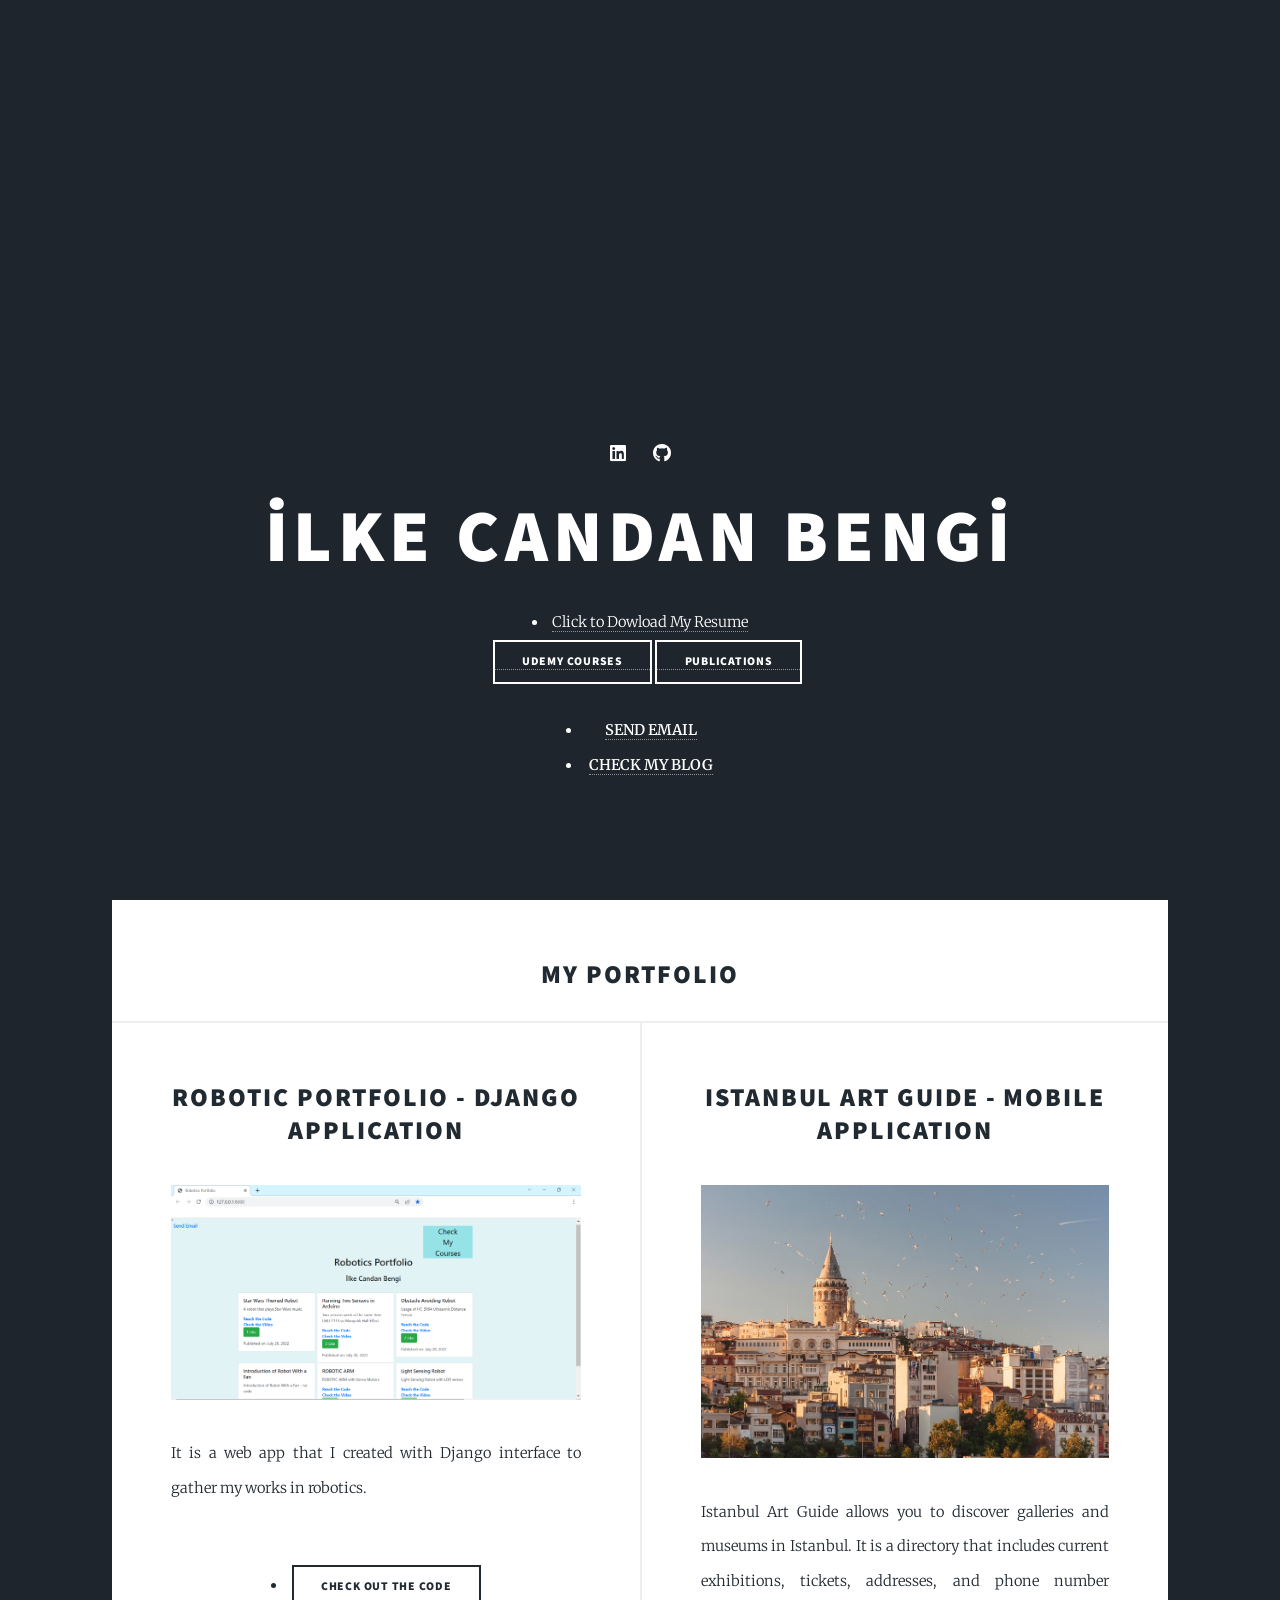
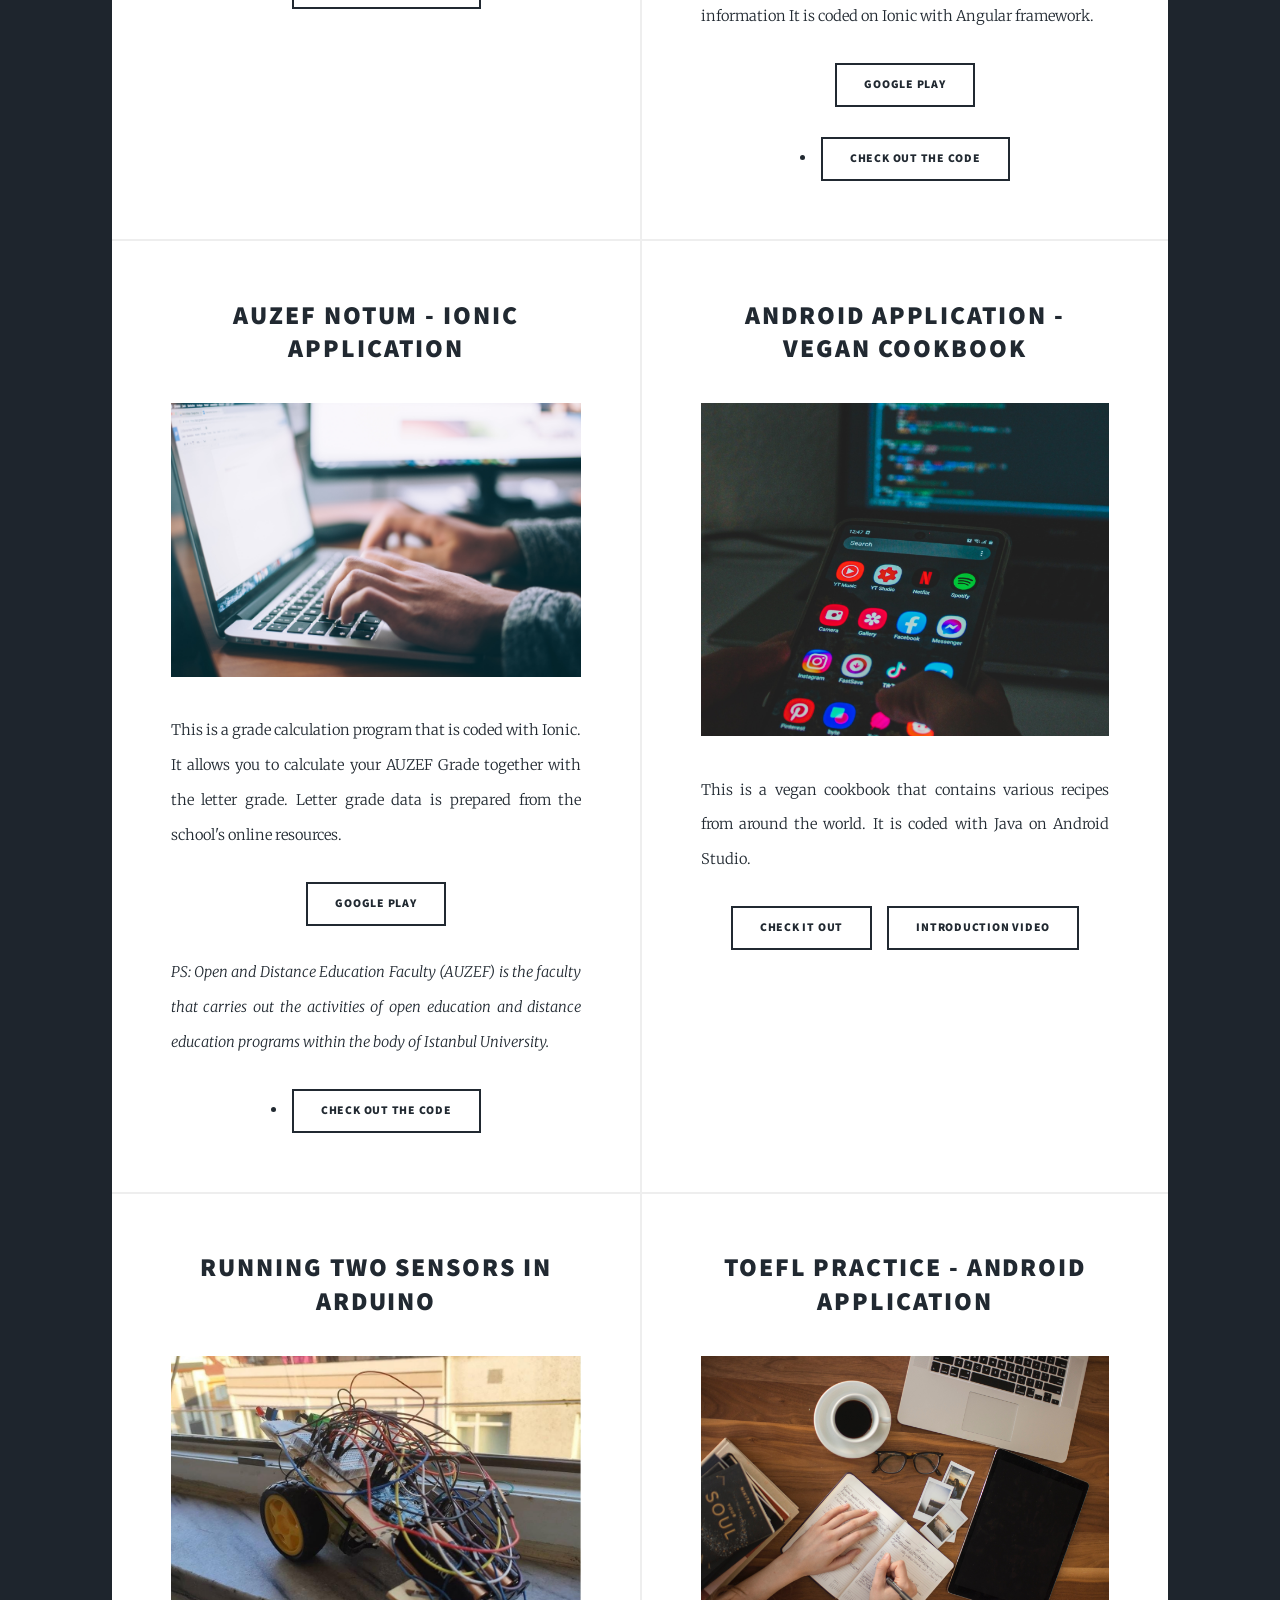
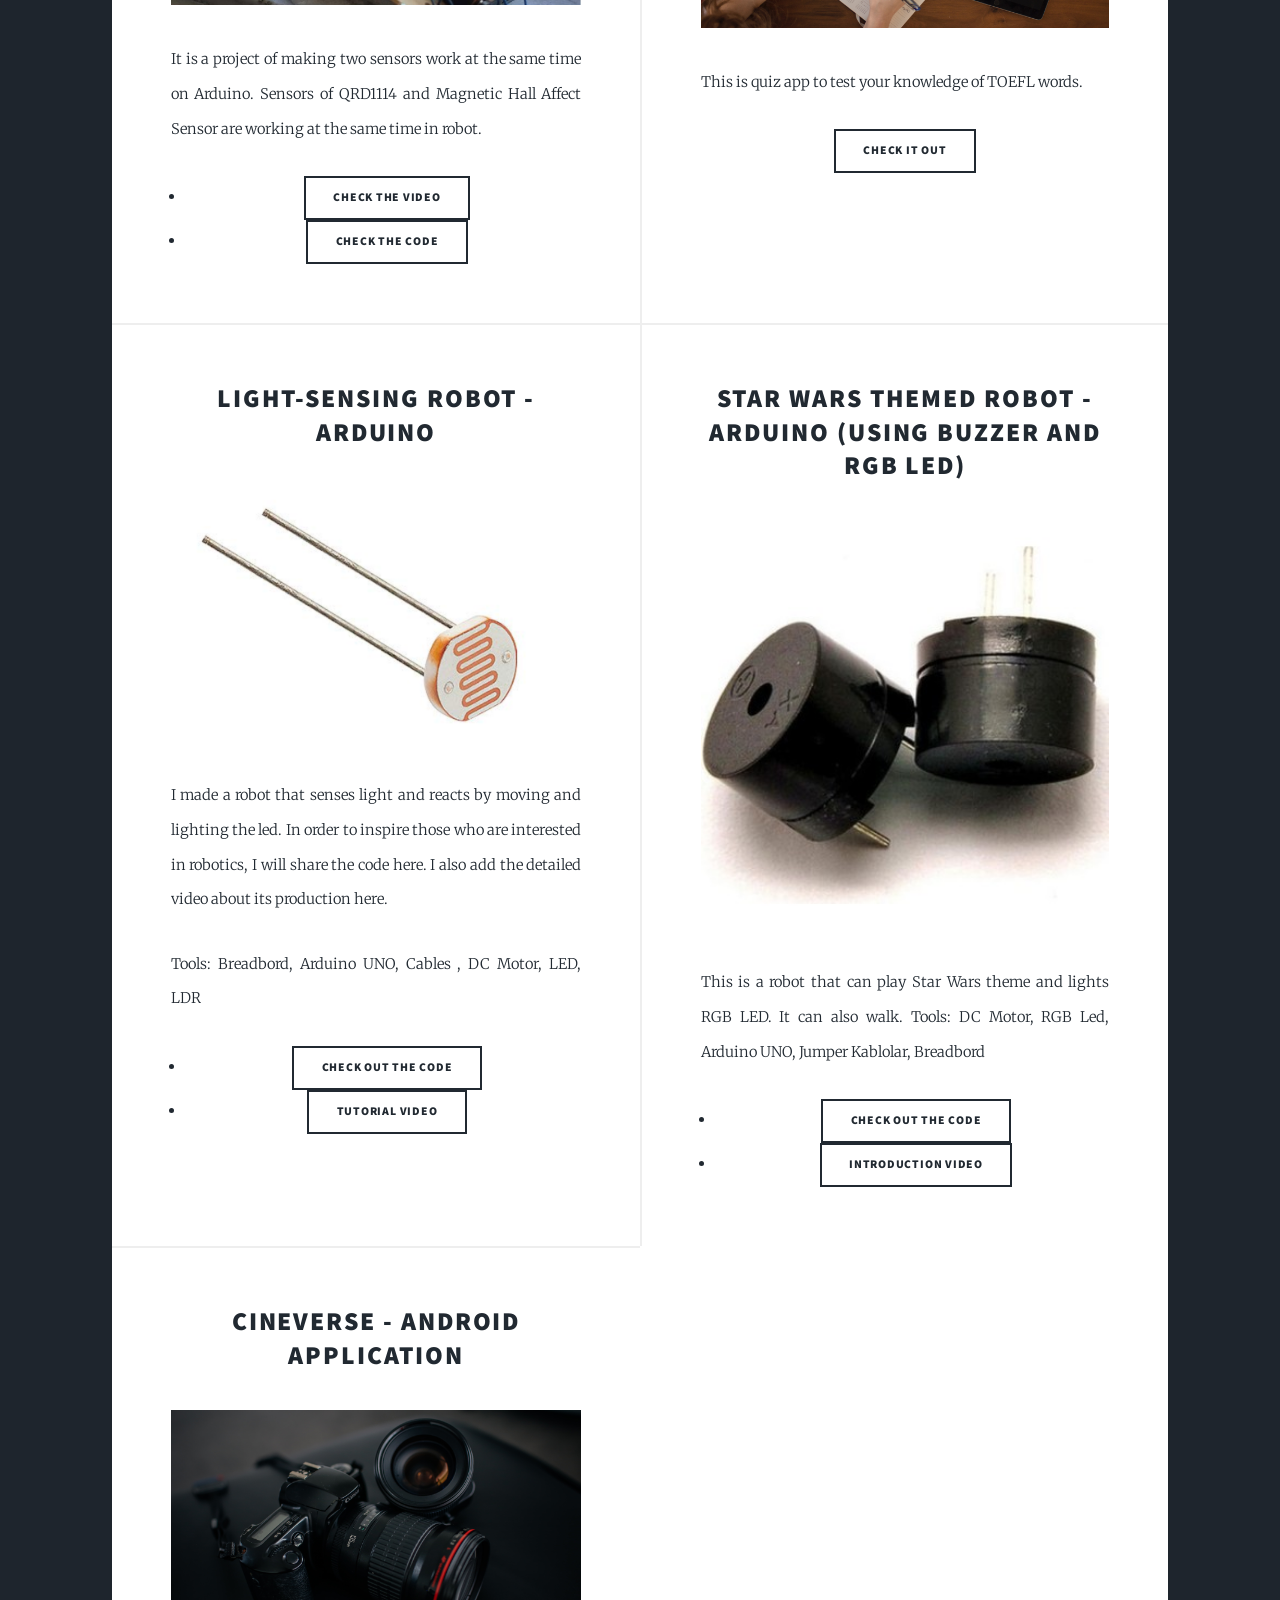
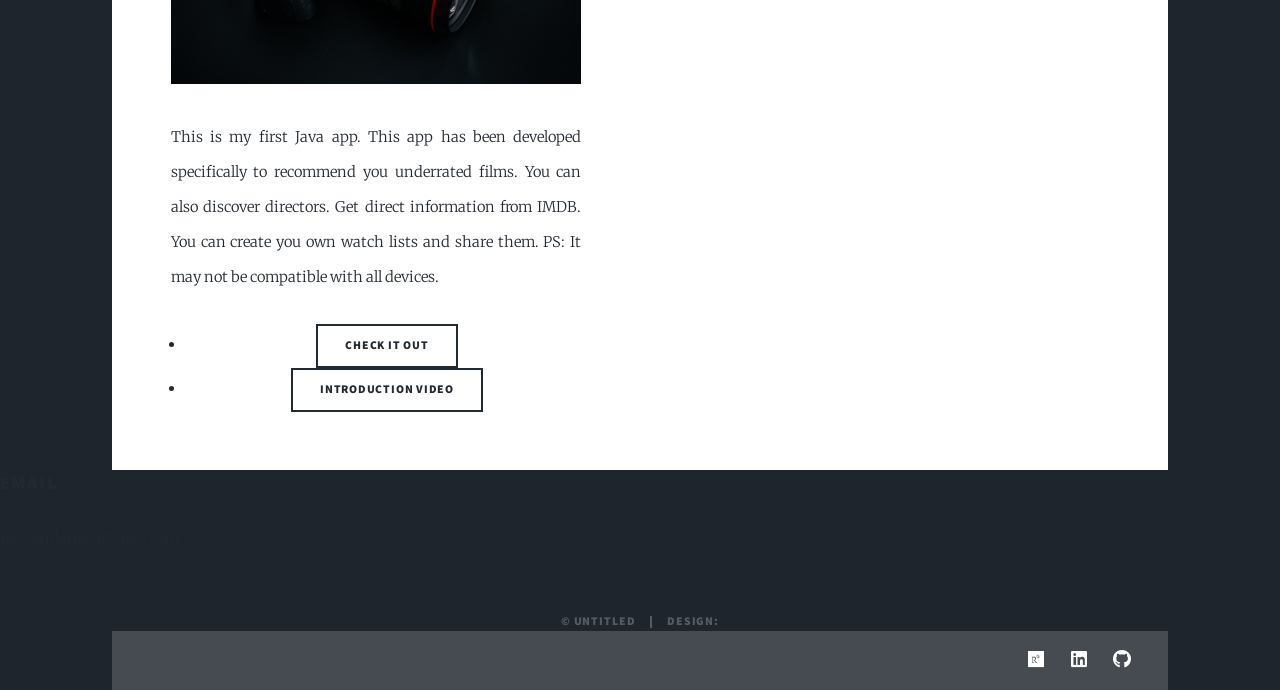
<file: index.html>
<!DOCTYPE HTML>
<html>
	<head>  
				
		<title>İLKE CANDAN BENGİ</title>
		<meta charset="utf-8" />
		<meta name="viewport" content="width=device-width, initial-scale=1, user-scalable=no" />
		<link rel="stylesheet" href="assets/css/main.css" />
		<noscript><link rel="stylesheet" href="assets/css/noscript.css" /></noscript>
	</head>
	<body>			
		<!-- Nav --> 
	<div id="intro">      
		              <ul class="icons">
					<li><a style="text-align:center;", href="https://www.linkedin.com/in/ilke-candan-bengi-ab3805ba/" class="icon brands fa-linkedin"><span class="label"></span></a></li>
					<li><a style="text-align:center;", href="https://github.com/ilkecandan" class="icon brands fa-github"><span class="label"></span></a></li>
                               </ul>
		                <h1>İLKE CANDAN BENGİ</h1>
			       <li><a href="https://drive.google.com/uc?export=download&id=1wySYwiFgNHrzNH0hSyzHLToRsKE41k2U">Click to Dowload My Resume</a></li>
		               <ul>
			       <a href='https://www.udemy.com/user/ilke-candan-bengi/'><button>Udemy Courses </button></a>	
			       <a href='https://www.ijsr.net/get_abstract.php?paper_id=SR211212220146'><button>Publications</button></a>	
			       </ul> 
		               <ul>
				       <li> <b><a href="mailto:ilkecandan@hotmail.com">SEND EMAIL</a></b></li>
				       <li> <b><a href='https://ilkecandan.hashnode.dev/'>CHECK MY BLOG</a></b></li>
			        </ul> 		

				
			</div>
			<!-- Main -->
			<div id="main">

				<!-- Featured Post -->
				<header class="major">
					<h2><a href="#">My Portfolio<br /></a></h2>
				</header>

				<!-- Posts -->
				<section class="posts">
				               <article>
							<h2>
								<a href="#">
									Robotic Portfolio - Django Application
								</a>
							</h2>
						</header>
						<a href="https://play.google.com/store/apps/details?id=istanbul.galeri.rehberi" class="image fit"><img src="images/robotic portfolio.png" alt="" /></a>
						<p>It is a web app that I created with Django interface to gather my works in robotics.</p>
						<ul class="actions special">
                                                </ul>
						<li><a href="https://github.com/ilkecandan/roboticportfolio.git" class="button">Check Out the Code</a></li>
			               </article>
					     <article>
						
							<h2>
								<a href="#">
									Istanbul Art Guide - Mobile Application
								</a>
							</h2>
						</header>
						<a href="https://play.google.com/store/apps/details?id=istanbul.galeri.rehberi" class="image fit"><img src="images/sanat.jfif" alt="" /></a>
						<p>Istanbul Art Guide allows you to discover galleries and museums in Istanbul. It is a directory that includes current exhibitions, tickets, addresses, and phone number information It is coded on Ionic with Angular framework.</p>
						<ul class="actions special">
							<li><a href="https://play.google.com/store/apps/details?id=istanbul.galeri.rehberi" class="button">Google Play</a></li>
						</ul>
						<li><a href="https://github.com/ilkecandan/Istanbul-Art-Guide" class="button">Check Out the Code</a></li>

			               </article>
			                 <article>
						
							<h2>
								<a href="#">
									AUZEF NOTUM - Ionic Application
								</a>
							</h2>
						</header>
						<a href="https://play.google.com/store/apps/details?id=ilke.ionic.starter" class="image fit"><img src="images/exam.jpg" alt="" /></a>
						<p>This is a grade calculation program that is coded with Ionic. It allows you to calculate your AUZEF Grade together with the letter grade. Letter grade data is prepared from the school's online resources.</p>
						<ul class="actions special">
							<li><a href="https://play.google.com/store/apps/details?id=ilke.ionic.starter" class="button">Google Play</a></li>
						</ul>
						<p><i>PS:  Open and Distance Education Faculty (AUZEF) is the faculty that carries out the activities of open education and distance education programs within the body of Istanbul University.</p></i>
						<li><a href="https://github.com/ilkecandan/AUZEF-NOTUM" class="button">Check Out the Code</a></li>

			               </article>
					<article>
						<header>
							<h2>
								<a href="#">
									Android Application - Vegan Cookbook
								</a>
							</h2>
						</header>
						<a href="https://play.google.com/store/apps/details?id=pick.s.vegancookbook" class="image fit"><img src="images/app-vegan.jpg" alt="" /></a>
						<p>
							This is a vegan cookbook that contains various recipes from around the world. It is coded with Java on Android Studio.
						</p>
						<ul class="actions special">
							<li><a href="https://play.google.com/store/apps/details?id=pick.s.vegancookbook" class="button">Check it Out</a></li>


							<li><a href="https://youtu.be/UyLG4iZ34-s" class="button">Introduction Video</a></li>

						</ul>
					</article>
					<article>
						<header>
							<h2>
								<a href="#">
									Running two sensors in Arduino
								</a>
							</h2>
						</header>
						<a href="https://github.com/ilkecandan/Running-two-sensors-in-Arduino" class="image fit"><img src="images/sensor.jpg" alt="" /></a>
						<p>
							It is a project of making two sensors work at the same time on Arduino. Sensors of QRD1114 and Magnetic Hall Affect Sensor are working at the same time in robot.
						</p>
						<ul clcass="actions special">
							<li><a href="https://youtu.be/MogxxtyaiCM" class="button">Check the Video</a></li>
							<li><a href="https://github.com/ilkecandan/Running-two-sensors-in-Arduino" class="button">Check the Code</a></li>

						</ul>
					</article>
					<article>
						<header>
							<h2>
								<a href="#">
									TOEFL Practice - Android Application
								</a>
							</h2>
						</header>
						<a href="https://play.google.com/store/apps/details?id=pick.s.toeflpractice" class="image fit"><img src="images/toefl.jpg" alt="" /></a>
						<p>
							This is quiz app to test your knowledge of TOEFL words.
						</p>
						<ul class="actions special">
							<li><a href="https://play.google.com/store/apps/details?id=pick.s.toeflpractice" class="button">Check it Out</a></li>
						</ul>
					</article>
			                <article>
						<header>
							<h2>
								<a href="#">
									Light-Sensing Robot - Arduino
								</a>
							</h2>
						</header>
						<a href="https://github.com/ilkecandan/LIGHT-SENSING-ROBOT/blob/main/Arduino%20Code" class="image fit"><img src="images/light.png" alt="" /></a>
						<p>
					I made a robot that senses light and reacts by moving and lighting the led. In order to inspire those who are interested in robotics, I will share the code here. I also add the detailed video about its production here.
						</p>
			<p>Tools: Breadbord, Arduino UNO, Cables , DC Motor, LED, LDR</p>
						<ul clcass="actions special">
							<li><a href="https://github.com/ilkecandan/LIGHT-SENSING-ROBOT/blob/main/Arduino%20Code" class="button">Check Out the Code</a></li>

							<li><a href="https://youtu.be/TB-FDTm1yQ4" class="button">Tutorial Video</a></li>
						</ul>
					</article>
			                         <article>
						<header>
							<h2>
								<a href="#">
									Star Wars Themed Robot - Arduino (Using Buzzer and RGB LED)
								</a>
							</h2>
						</header>
						<a href="https://play.google.com/store/apps/details?id=picksy.s.filmverse" class="image fit"><img src="images/buzzer.jpg" alt="" /></a>
						<p>
							This is a robot that can play Star Wars theme and lights RGB LED. It can also walk.	                                 
			                        Tools: DC Motor, RGB Led, Arduino UNO, Jumper Kablolar, Breadbord

						</p>
						<ul clcass="actions special">
							<li><a href="https://github.com/ilkecandan/Star-Wars-Themed-Robot/blob/main/Arduino%20Code" class="button">Check Out the Code</a></li>

							<li><a href="https://youtu.be/HQlPSJ2oxbI" class="button">Introduction Video</a></li>
						</ul>
					</article>
					<article>
						<header>
							<h2>
								<a href="#">
									Cineverse - Android Application
								</a>
							</h2>
						</header>
						<a href="https://play.google.com/store/apps/details?id=picksy.s.filmverse" class="image fit"><img src="images/cinema.jpg" alt="" /></a>
						<p>
							This is my first Java app. This app has been developed specifically to recommend you underrated films. You can also discover directors. Get direct information from IMDB. You can create you own watch lists and share them.
							PS: It may not be compatible with all devices.
						</p>
						<ul clcass="actions special">
							<li><a href="https://play.google.com/store/apps/details?id=picksy.s.filmverse" class="button">Check it Out</a></li>

							<li><a href="https://youtu.be/RSqBwVxt3ig" class="button">Introduction Video</a></li>
						</ul>
					</article>
                                         
			                
</div>


				<!-- Footer -->
					
							<section>
								<h3>Email</h3>
								<p><a href="#">ilkecandan@hotmail.com</a></p>
							</section>
						</section>
					</footer>

				<!-- Copyright -->
					<div id="copyright">
						<ul><li>&copy; Untitled</li><li>Design: <a href="https://html5up.net"></a></li></ul>
					</div>

			</div>
			<nav id="nav">
				<ul class="links">
				</ul>
				<ul class="icons">
					<li><a href="https://www.researchgate.net/profile/Ilke-Bengi" class="icon brands fa-researchgate"><span class="label">YouTube</span></a></li>
					<li><a href="https://www.linkedin.com/in/ilke-candan-bengi-ab3805ba/" class="icon brands fa-linkedin"><span class="label">GitHub</span></a></li>
					<li><a href="https://github.com/ilkecandan" class="icon brands fa-github"><span class="label">GitHub</span></a></li>
				</ul>
			</nav>
			
		<!-- Scripts -->
			<script src="assets/js/jquery.min.js"></script>
			<script src="assets/js/jquery.scrollex.min.js"></script>
			<script src="assets/js/jquery.scrolly.min.js"></script>
			<script src="assets/js/browser.min.js"></script>
			<script src="assets/js/breakpoints.min.js"></script>
			<script src="assets/js/util.js"></script>
			<script src="assets/js/main.js"></script>

	</body>
</html>
</file>
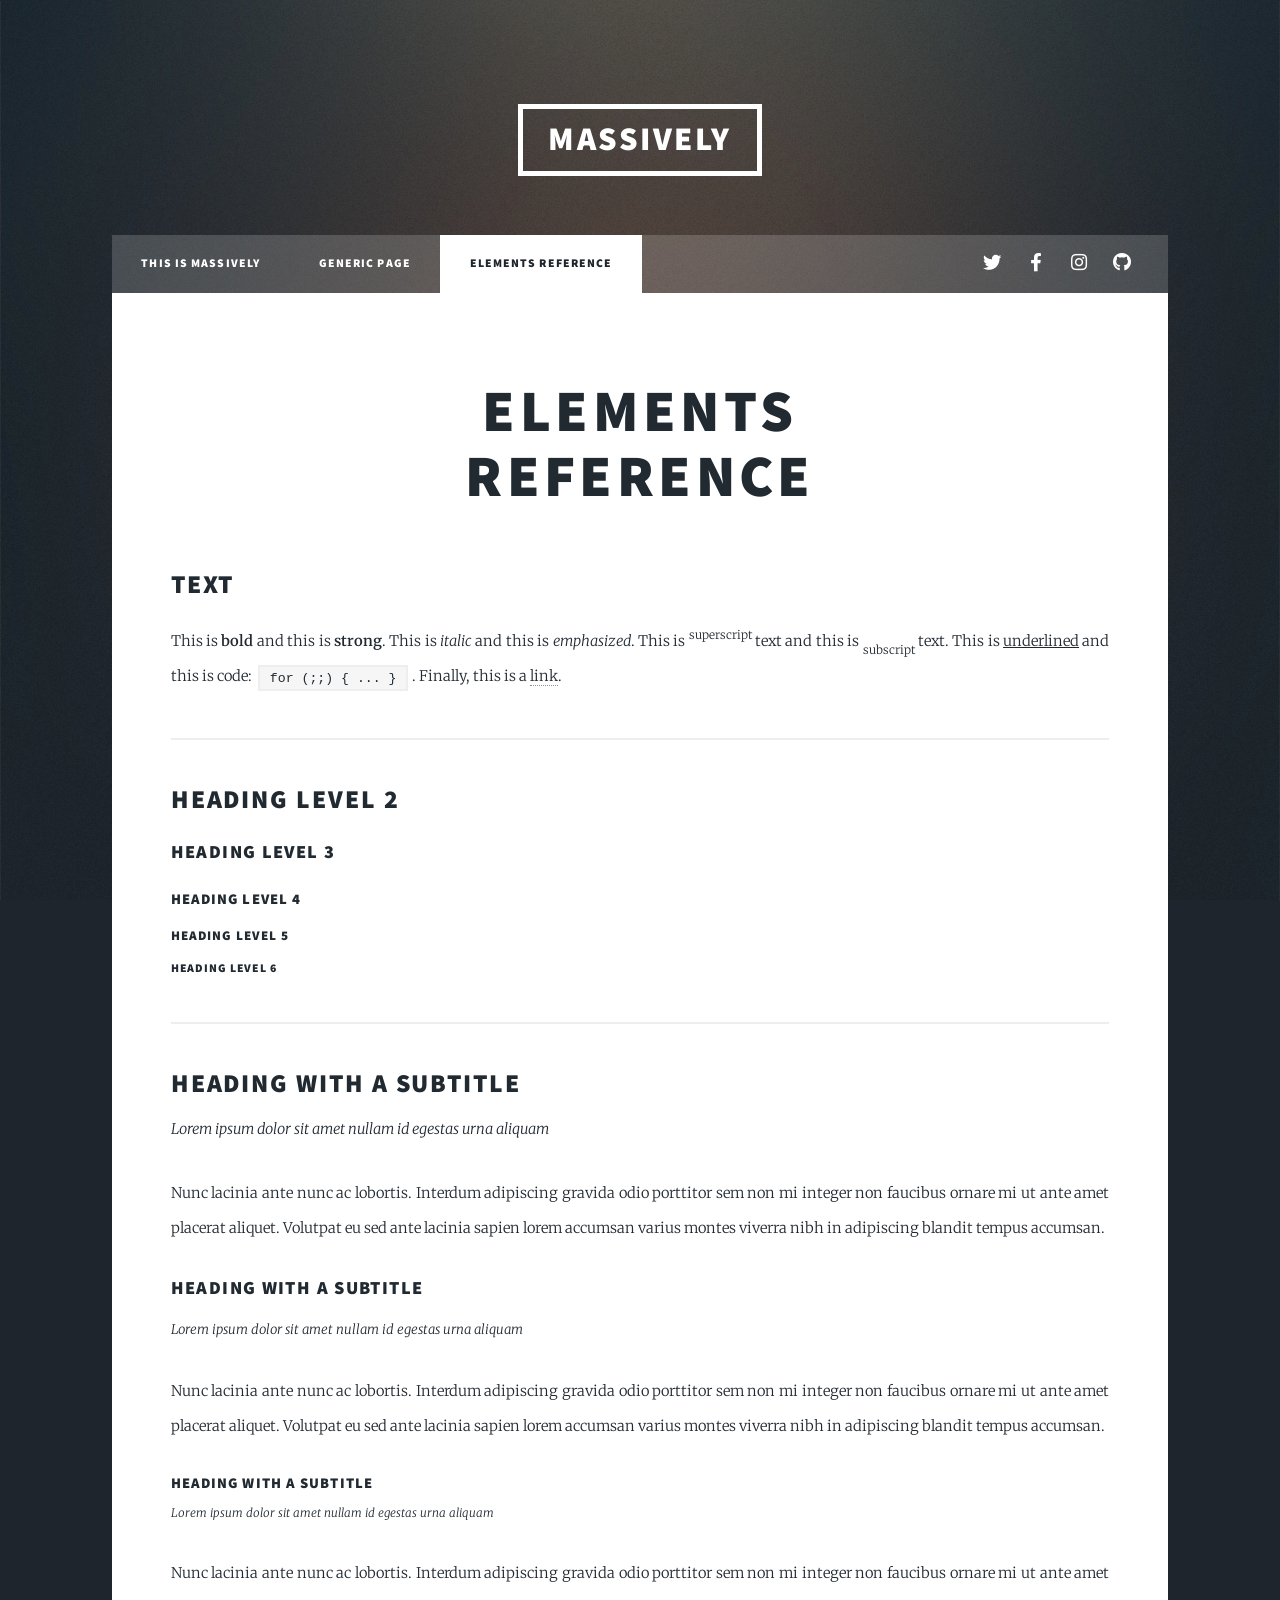
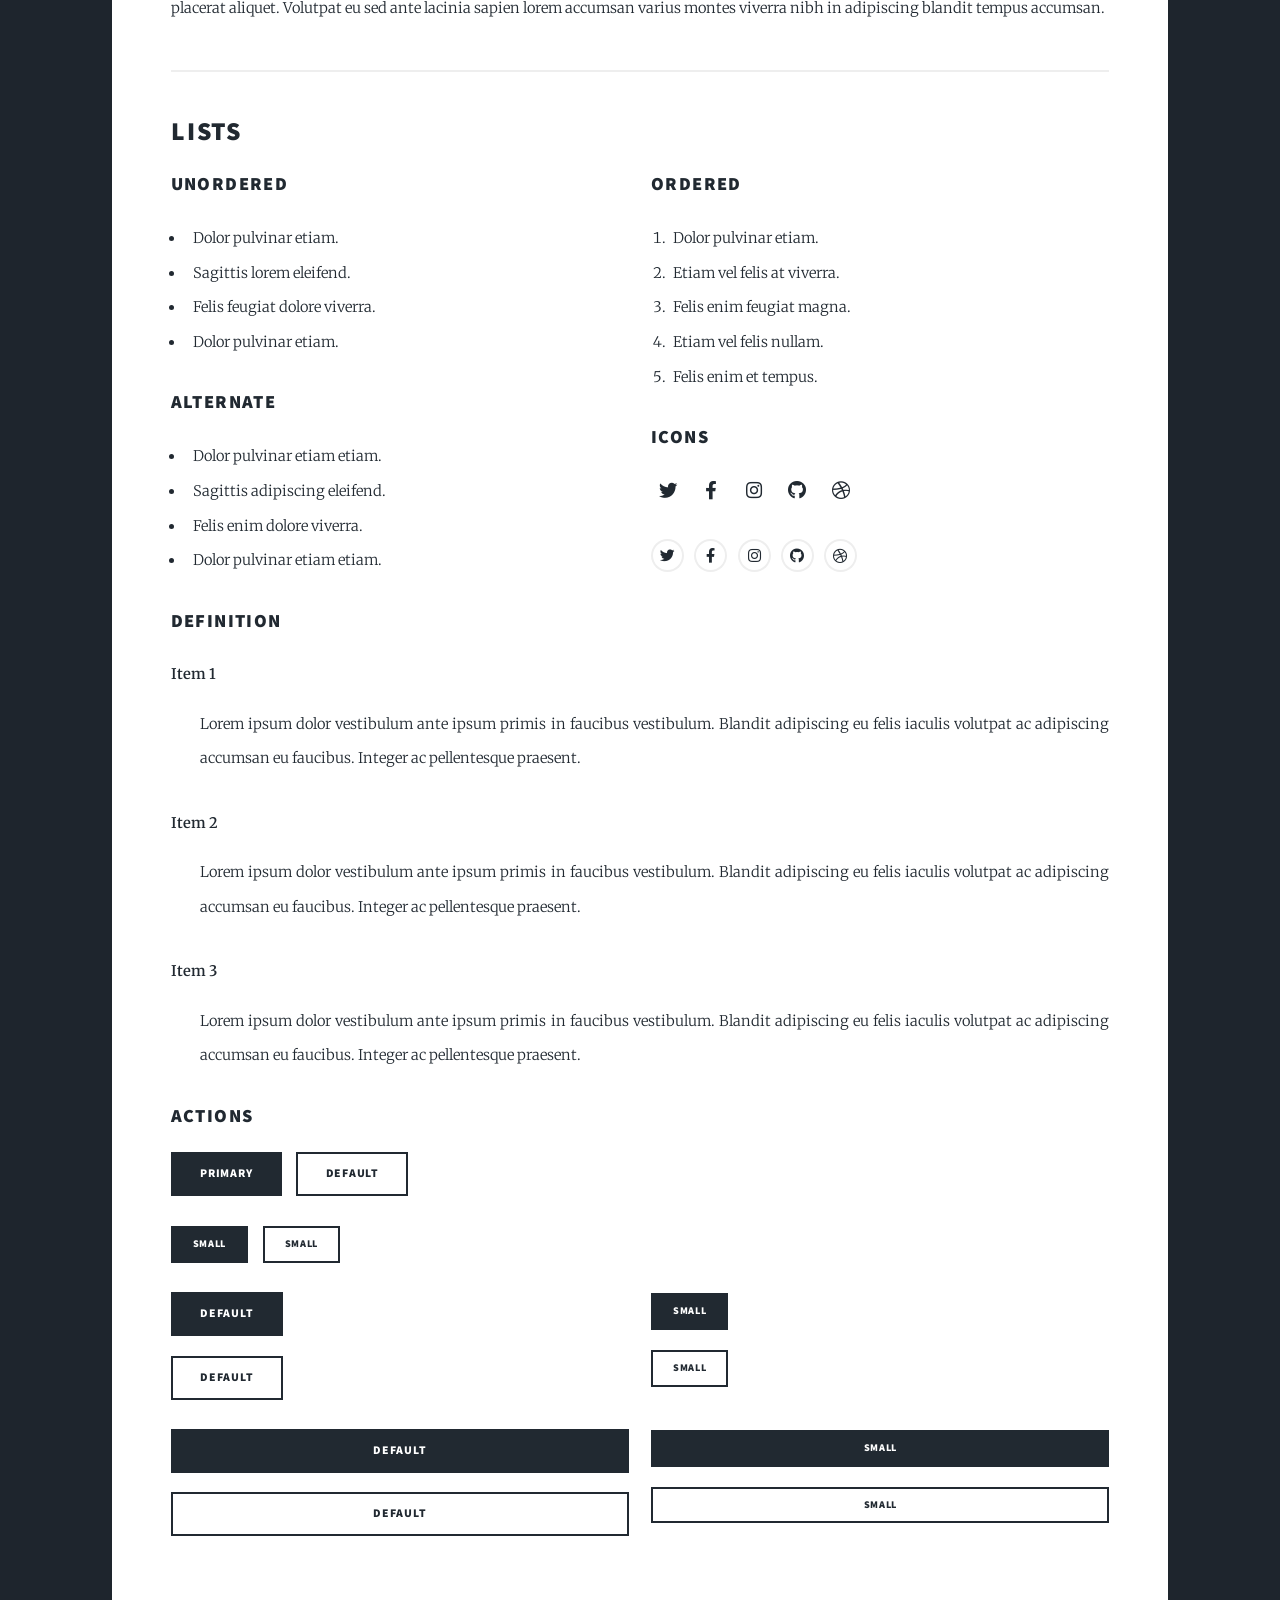
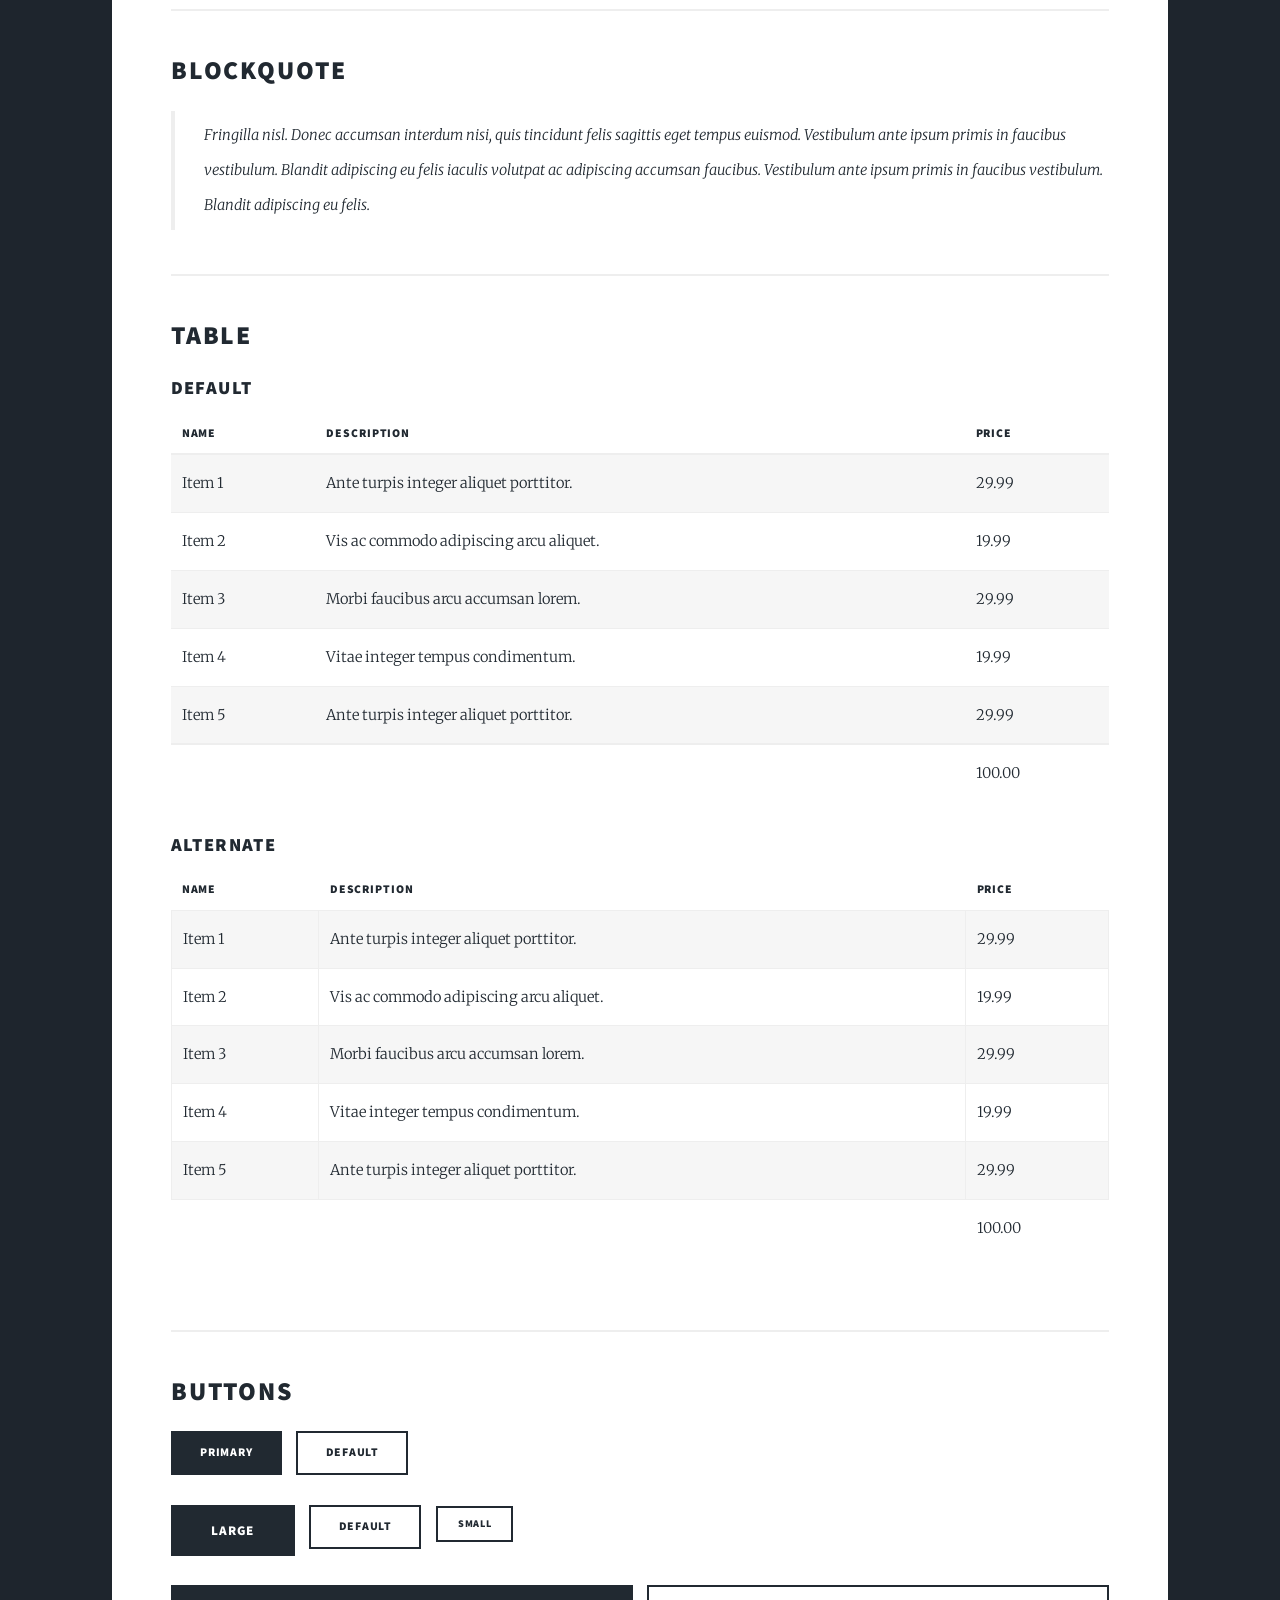
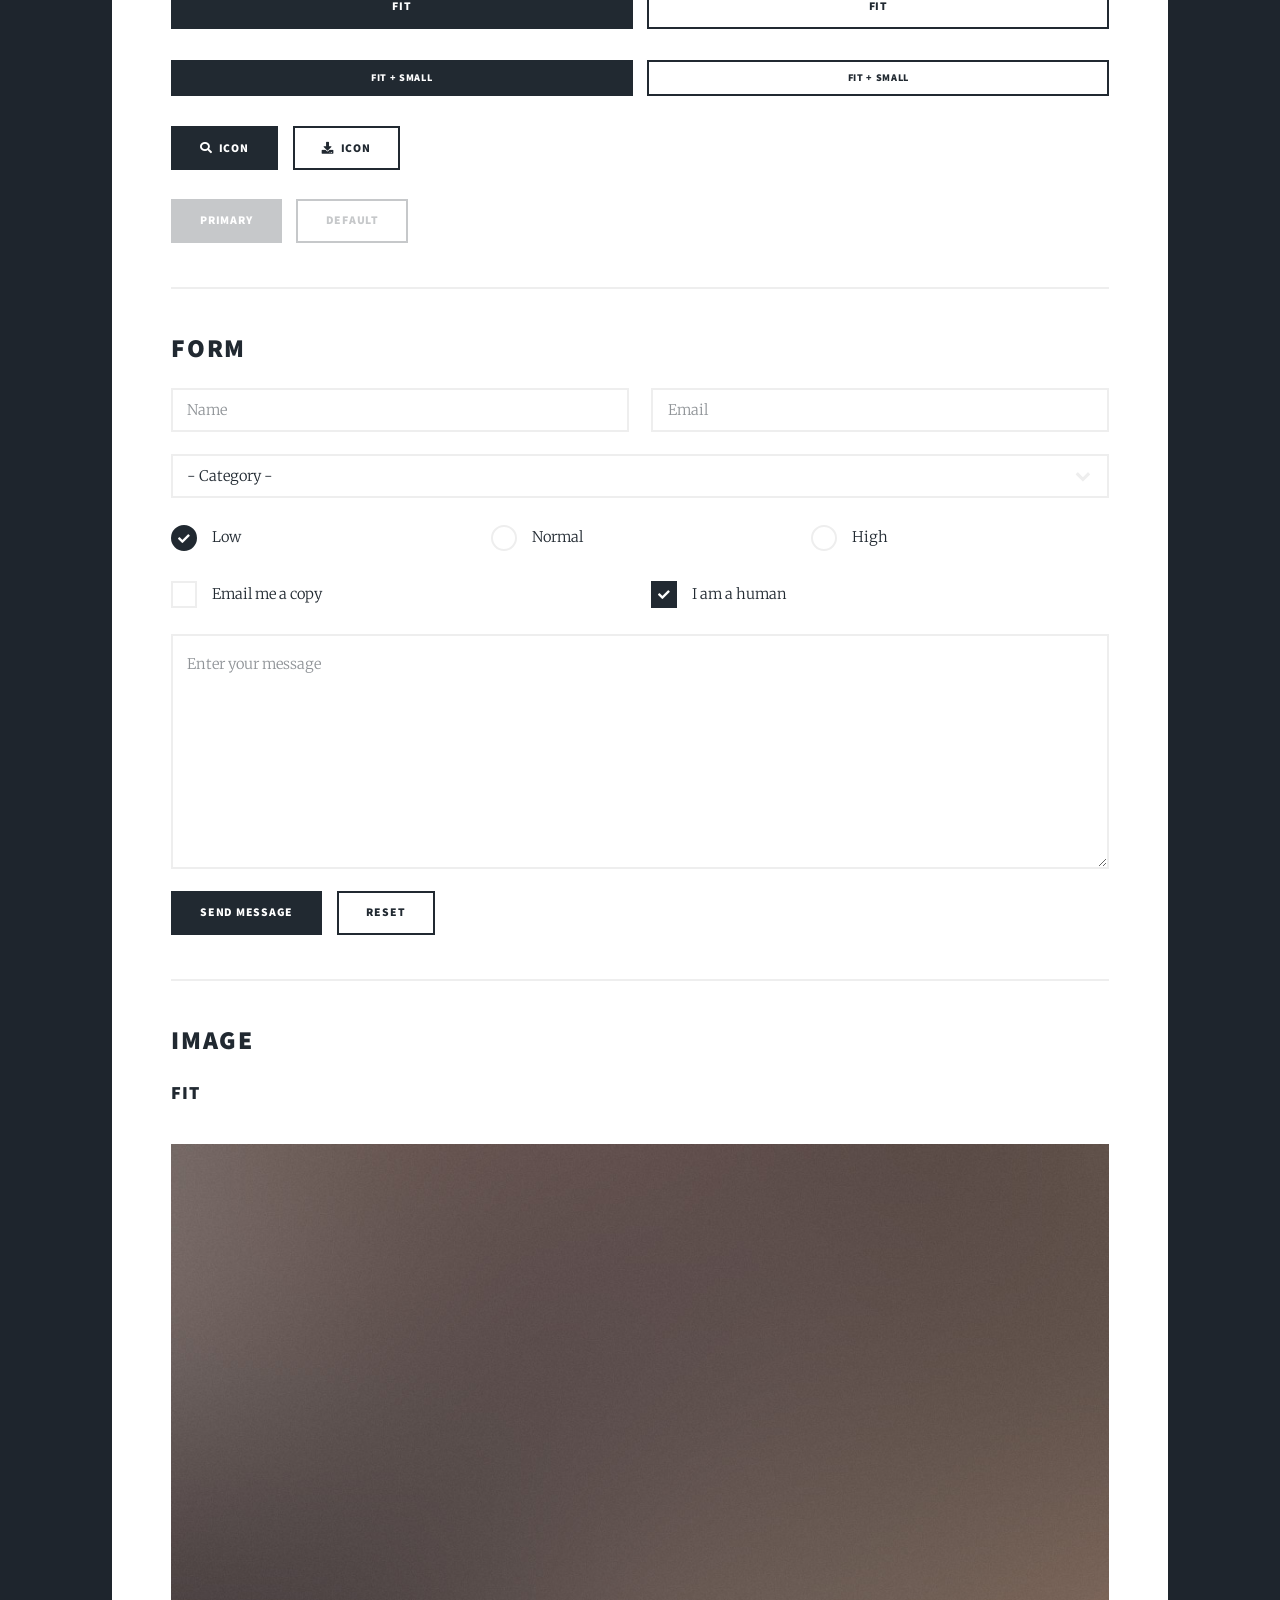
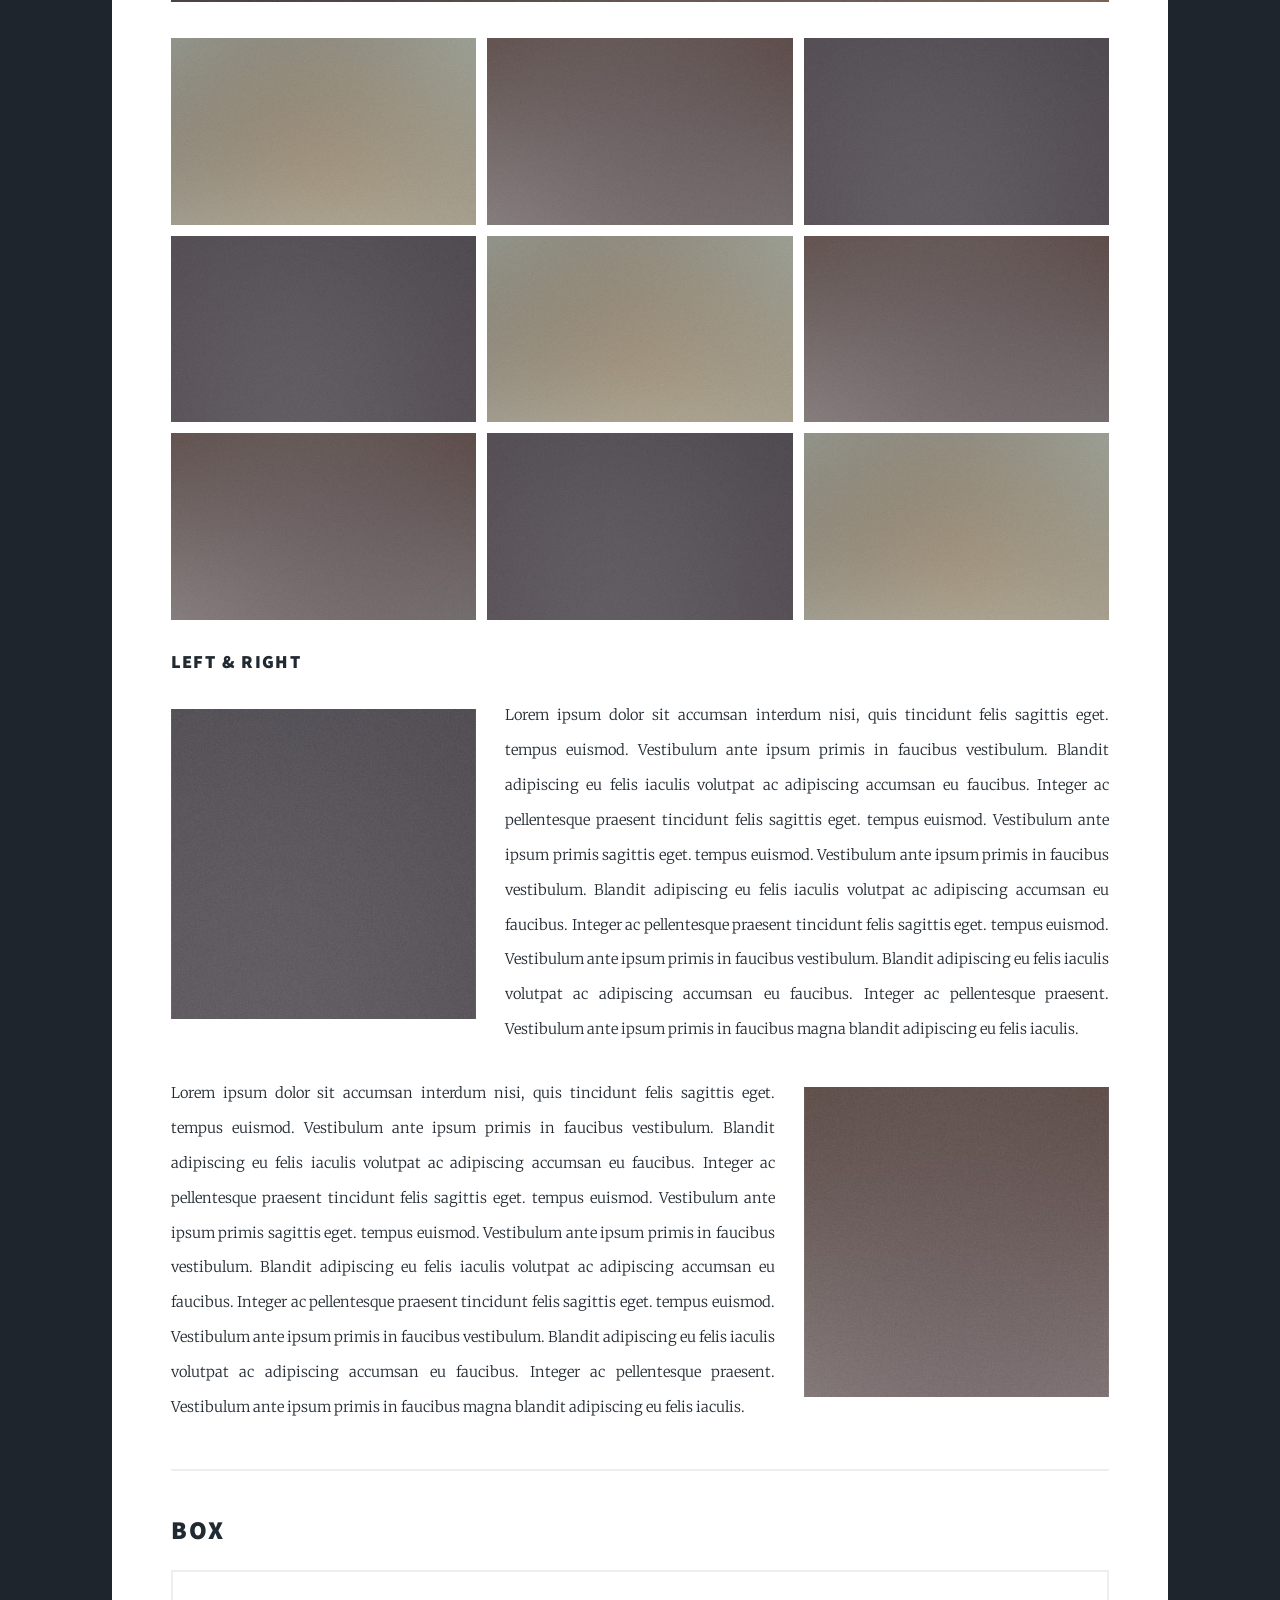
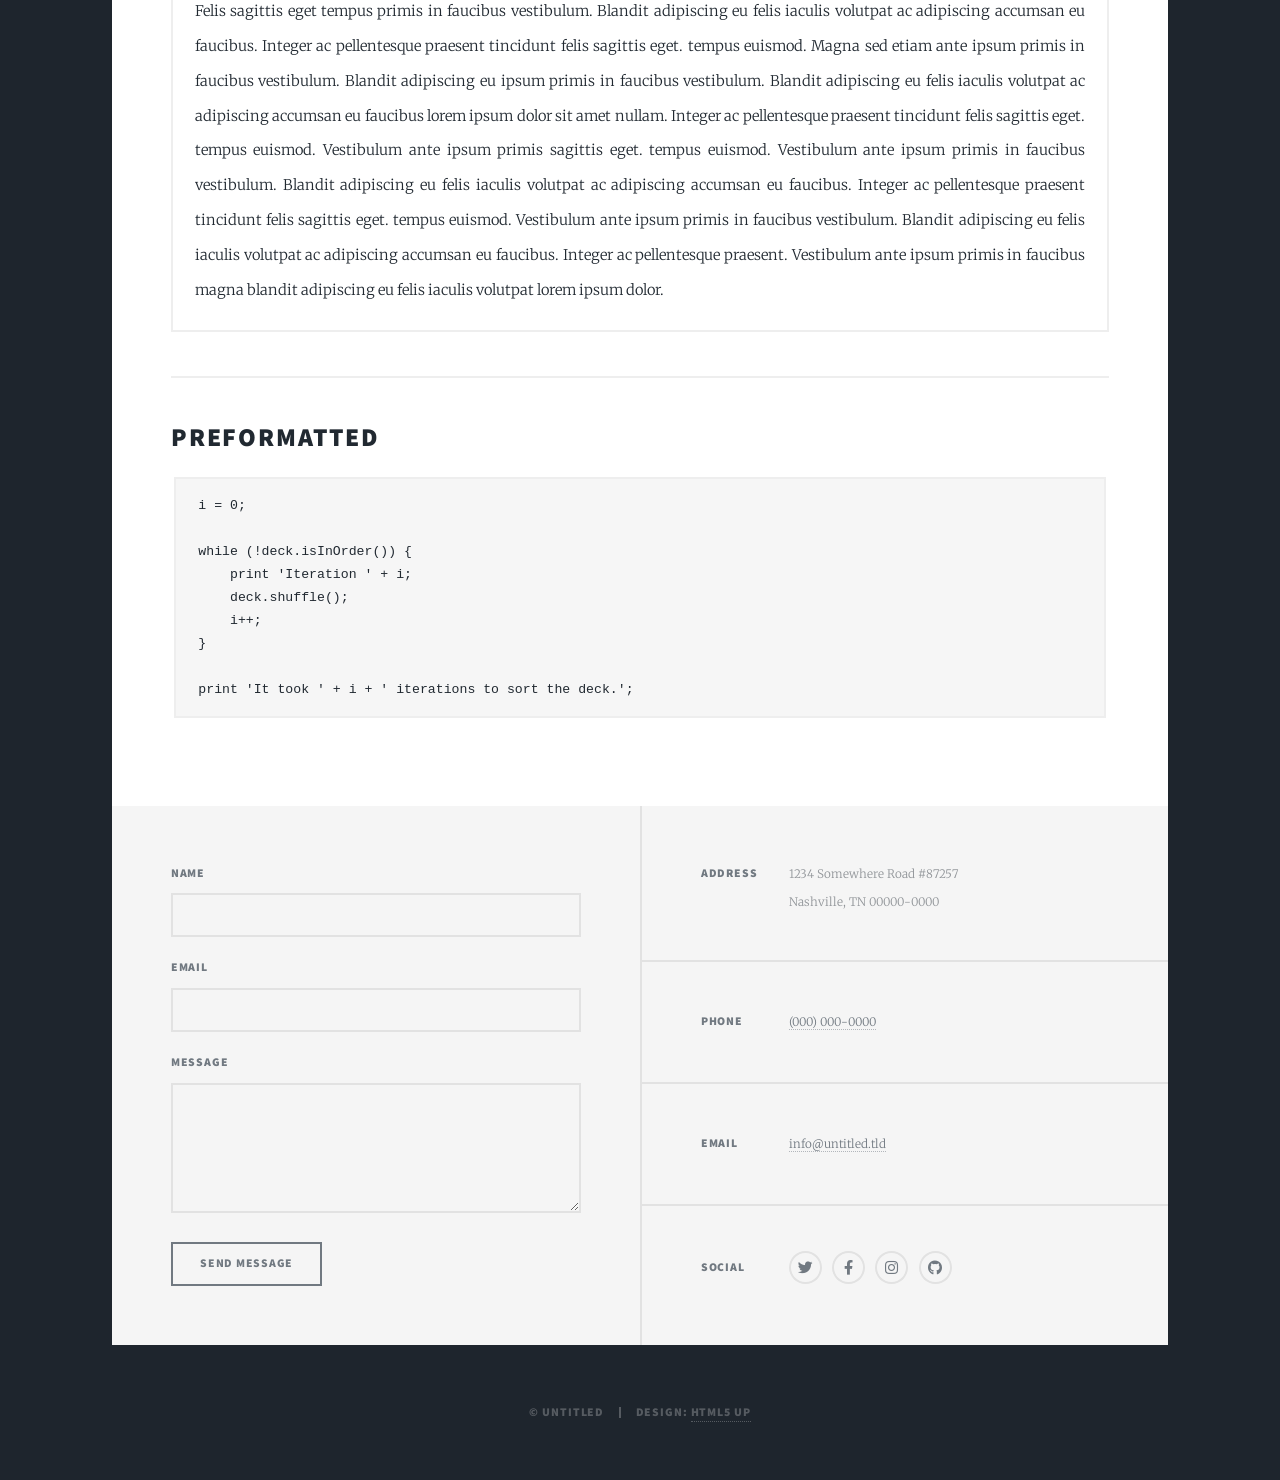
<file: elements.html>
<!DOCTYPE HTML>
<!--
	Massively by HTML5 UP
	html5up.net | @ajlkn
	Free for personal and commercial use under the CCA 3.0 license (html5up.net/license)
-->
<html>
	<head>
		<title>Elements Reference - Massively by HTML5 UP</title>
		<meta charset="utf-8" />
		<meta name="viewport" content="width=device-width, initial-scale=1, user-scalable=no" />
		<link rel="stylesheet" href="assets/css/main.css" />
		<noscript><link rel="stylesheet" href="assets/css/noscript.css" /></noscript>
	</head>
	<body class="is-preload">

		<!-- Wrapper -->
			<div id="wrapper">

				<!-- Header -->
					<header id="header">
						<a href="index.html" class="logo">Massively</a>
					</header>

				<!-- Nav -->
					<nav id="nav">
						<ul class="links">
							<li><a href="index.html">This is Massively</a></li>
							<li><a href="generic.html">Generic Page</a></li>
							<li class="active"><a href="elements.html">Elements Reference</a></li>
						</ul>
						<ul class="icons">
							<li><a href="#" class="icon brands fa-twitter"><span class="label">Twitter</span></a></li>
							<li><a href="#" class="icon brands fa-facebook-f"><span class="label">Facebook</span></a></li>
							<li><a href="#" class="icon brands fa-instagram"><span class="label">Instagram</span></a></li>
							<li><a href="#" class="icon brands fa-github"><span class="label">GitHub</span></a></li>
						</ul>
					</nav>

				<!-- Main -->
					<div id="main">

						<!-- Post -->
							<section class="post">
								<header class="major">
									<h1>Elements<br />
									Reference</h1>
								</header>

								<!-- Text stuff -->
									<h2>Text</h2>
									<p>This is <b>bold</b> and this is <strong>strong</strong>. This is <i>italic</i> and this is <em>emphasized</em>.
									This is <sup>superscript</sup> text and this is <sub>subscript</sub> text.
									This is <u>underlined</u> and this is code: <code>for (;;) { ... }</code>.
									Finally, this is a <a href="#">link</a>.</p>
									<hr />
									<h2>Heading Level 2</h2>
									<h3>Heading Level 3</h3>
									<h4>Heading Level 4</h4>
									<h5>Heading Level 5</h5>
									<h6>Heading Level 6</h6>
									<hr />
									<header>
										<h2>Heading with a Subtitle</h2>
										<p>Lorem ipsum dolor sit amet nullam id egestas urna aliquam</p>
									</header>
									<p>Nunc lacinia ante nunc ac lobortis. Interdum adipiscing gravida odio porttitor sem non mi integer non faucibus ornare mi ut ante amet placerat aliquet. Volutpat eu sed ante lacinia sapien lorem accumsan varius montes viverra nibh in adipiscing blandit tempus accumsan.</p>
									<header>
										<h3>Heading with a Subtitle</h3>
										<p>Lorem ipsum dolor sit amet nullam id egestas urna aliquam</p>
									</header>
									<p>Nunc lacinia ante nunc ac lobortis. Interdum adipiscing gravida odio porttitor sem non mi integer non faucibus ornare mi ut ante amet placerat aliquet. Volutpat eu sed ante lacinia sapien lorem accumsan varius montes viverra nibh in adipiscing blandit tempus accumsan.</p>
									<header>
										<h4>Heading with a Subtitle</h4>
										<p>Lorem ipsum dolor sit amet nullam id egestas urna aliquam</p>
									</header>
									<p>Nunc lacinia ante nunc ac lobortis. Interdum adipiscing gravida odio porttitor sem non mi integer non faucibus ornare mi ut ante amet placerat aliquet. Volutpat eu sed ante lacinia sapien lorem accumsan varius montes viverra nibh in adipiscing blandit tempus accumsan.</p>

									<hr />

								<!-- Lists -->
									<h2>Lists</h2>
									<div class="row">
										<div class="col-6 col-12-small">

											<h3>Unordered</h3>
											<ul>
												<li>Dolor pulvinar etiam.</li>
												<li>Sagittis lorem eleifend.</li>
												<li>Felis feugiat dolore viverra.</li>
												<li>Dolor pulvinar etiam.</li>
											</ul>

											<h3>Alternate</h3>
											<ul class="alt">
												<li>Dolor pulvinar etiam etiam.</li>
												<li>Sagittis adipiscing eleifend.</li>
												<li>Felis enim dolore viverra.</li>
												<li>Dolor pulvinar etiam etiam.</li>
											</ul>

										</div>
										<div class="col-6 col-12-small">

											<h3>Ordered</h3>
											<ol>
												<li>Dolor pulvinar etiam.</li>
												<li>Etiam vel felis at viverra.</li>
												<li>Felis enim feugiat magna.</li>
												<li>Etiam vel felis nullam.</li>
												<li>Felis enim et tempus.</li>
											</ol>

											<h3>Icons</h3>
											<ul class="icons">
												<li><a href="#" class="icon brands fa-twitter"><span class="label">Twitter</span></a></li>
												<li><a href="#" class="icon brands fa-facebook-f"><span class="label">Facebook</span></a></li>
												<li><a href="#" class="icon brands fa-instagram"><span class="label">Instagram</span></a></li>
												<li><a href="#" class="icon brands fa-github"><span class="label">Github</span></a></li>
												<li><a href="#" class="icon brands fa-dribbble"><span class="label">Dribbble</span></a></li>
											</ul>
											<ul class="icons alt">
												<li><a href="#" class="icon brands alt fa-twitter"><span class="label">Twitter</span></a></li>
												<li><a href="#" class="icon brands alt fa-facebook-f"><span class="label">Facebook</span></a></li>
												<li><a href="#" class="icon brands alt fa-instagram"><span class="label">Instagram</span></a></li>
												<li><a href="#" class="icon brands alt fa-github"><span class="label">Github</span></a></li>
												<li><a href="#" class="icon brands alt fa-dribbble"><span class="label">Dribbble</span></a></li>
											</ul>

										</div>
									</div>
									<h3>Definition</h3>
									<dl>
										<dt>Item 1</dt>
										<dd>
											<p>Lorem ipsum dolor vestibulum ante ipsum primis in faucibus vestibulum. Blandit adipiscing eu felis iaculis volutpat ac adipiscing accumsan eu faucibus. Integer ac pellentesque praesent.</p>
										</dd>
										<dt>Item 2</dt>
										<dd>
											<p>Lorem ipsum dolor vestibulum ante ipsum primis in faucibus vestibulum. Blandit adipiscing eu felis iaculis volutpat ac adipiscing accumsan eu faucibus. Integer ac pellentesque praesent.</p>
										</dd>
										<dt>Item 3</dt>
										<dd>
											<p>Lorem ipsum dolor vestibulum ante ipsum primis in faucibus vestibulum. Blandit adipiscing eu felis iaculis volutpat ac adipiscing accumsan eu faucibus. Integer ac pellentesque praesent.</p>
										</dd>
									</dl>

									<h3>Actions</h3>
									<ul class="actions">
										<li><a href="#" class="button primary">Primary</a></li>
										<li><a href="#" class="button">Default</a></li>
									</ul>
									<ul class="actions small">
										<li><a href="#" class="button primary small">Small</a></li>
										<li><a href="#" class="button small">Small</a></li>
									</ul>
									<div class="row">
										<div class="col-6 col-12-small">
											<ul class="actions stacked">
												<li><a href="#" class="button primary">Default</a></li>
												<li><a href="#" class="button">Default</a></li>
											</ul>
										</div>
										<div class="col-6 col-12-small">
											<ul class="actions stacked">
												<li><a href="#" class="button primary small">Small</a></li>
												<li><a href="#" class="button small">Small</a></li>
											</ul>
										</div>
									</div>
									<div class="row">
										<div class="col-6 col-12-small">
											<ul class="actions stacked">
												<li><a href="#" class="button primary fit">Default</a></li>
												<li><a href="#" class="button fit">Default</a></li>
											</ul>
										</div>
										<div class="col-6 col-12-small">
											<ul class="actions stacked">
												<li><a href="#" class="button primary small fit">Small</a></li>
												<li><a href="#" class="button small fit">Small</a></li>
											</ul>
										</div>
									</div>

									<hr />

								<!-- Blockquote -->
									<h2>Blockquote</h2>
									<blockquote>Fringilla nisl. Donec accumsan interdum nisi, quis tincidunt felis sagittis eget tempus euismod. Vestibulum ante ipsum primis in faucibus vestibulum. Blandit adipiscing eu felis iaculis volutpat ac adipiscing accumsan faucibus. Vestibulum ante ipsum primis in faucibus vestibulum. Blandit adipiscing eu felis.</blockquote>

									<hr />

								<!-- Table -->
									<h2>Table</h2>

									<h3>Default</h3>
									<div class="table-wrapper">
										<table>
											<thead>
												<tr>
													<th>Name</th>
													<th>Description</th>
													<th>Price</th>
												</tr>
											</thead>
											<tbody>
												<tr>
													<td>Item 1</td>
													<td>Ante turpis integer aliquet porttitor.</td>
													<td>29.99</td>
												</tr>
												<tr>
													<td>Item 2</td>
													<td>Vis ac commodo adipiscing arcu aliquet.</td>
													<td>19.99</td>
												</tr>
												<tr>
													<td>Item 3</td>
													<td> Morbi faucibus arcu accumsan lorem.</td>
													<td>29.99</td>
												</tr>
												<tr>
													<td>Item 4</td>
													<td>Vitae integer tempus condimentum.</td>
													<td>19.99</td>
												</tr>
												<tr>
													<td>Item 5</td>
													<td>Ante turpis integer aliquet porttitor.</td>
													<td>29.99</td>
												</tr>
											</tbody>
											<tfoot>
												<tr>
													<td colspan="2"></td>
													<td>100.00</td>
												</tr>
											</tfoot>
										</table>
									</div>

									<h3>Alternate</h3>
									<div class="table-wrapper">
										<table class="alt">
											<thead>
												<tr>
													<th>Name</th>
													<th>Description</th>
													<th>Price</th>
												</tr>
											</thead>
											<tbody>
												<tr>
													<td>Item 1</td>
													<td>Ante turpis integer aliquet porttitor.</td>
													<td>29.99</td>
												</tr>
												<tr>
													<td>Item 2</td>
													<td>Vis ac commodo adipiscing arcu aliquet.</td>
													<td>19.99</td>
												</tr>
												<tr>
													<td>Item 3</td>
													<td> Morbi faucibus arcu accumsan lorem.</td>
													<td>29.99</td>
												</tr>
												<tr>
													<td>Item 4</td>
													<td>Vitae integer tempus condimentum.</td>
													<td>19.99</td>
												</tr>
												<tr>
													<td>Item 5</td>
													<td>Ante turpis integer aliquet porttitor.</td>
													<td>29.99</td>
												</tr>
											</tbody>
											<tfoot>
												<tr>
													<td colspan="2"></td>
													<td>100.00</td>
												</tr>
											</tfoot>
										</table>
									</div>

									<hr />

								<!-- Buttons -->
									<h2>Buttons</h2>
									<ul class="actions">
										<li><a href="#" class="button primary">Primary</a></li>
										<li><a href="#" class="button">Default</a></li>
									</ul>
									<ul class="actions">
										<li><a href="#" class="button primary large">Large</a></li>
										<li><a href="#" class="button">Default</a></li>
										<li><a href="#" class="button small">Small</a></li>
									</ul>
									<ul class="actions fit">
										<li><a href="#" class="button primary fit">Fit</a></li>
										<li><a href="#" class="button fit">Fit</a></li>
									</ul>
									<ul class="actions fit small">
										<li><a href="#" class="button primary fit small">Fit + Small</a></li>
										<li><a href="#" class="button fit small">Fit + Small</a></li>
									</ul>
									<ul class="actions">
										<li><a href="#" class="button primary icon solid fa-search">Icon</a></li>
										<li><a href="#" class="button icon solid fa-download">Icon</a></li>
									</ul>
									<ul class="actions">
										<li><span class="button primary disabled">Primary</span></li>
										<li><span class="button disabled">Default</span></li>
									</ul>

									<hr />

								<!-- Form -->
									<h2>Form</h2>

									<form method="post" action="#">
										<div class="row gtr-uniform">
											<div class="col-6 col-12-xsmall">
												<input type="text" name="demo-name" id="demo-name" value="" placeholder="Name" />
											</div>
											<div class="col-6 col-12-xsmall">
												<input type="email" name="demo-email" id="demo-email" value="" placeholder="Email" />
											</div>
											<!-- Break -->
											<div class="col-12">
												<select name="demo-category" id="demo-category">
													<option value="">- Category -</option>
													<option value="1">Manufacturing</option>
													<option value="1">Shipping</option>
													<option value="1">Administration</option>
													<option value="1">Human Resources</option>
												</select>
											</div>
											<!-- Break -->
											<div class="col-4 col-12-small">
												<input type="radio" id="demo-priority-low" name="demo-priority" checked>
												<label for="demo-priority-low">Low</label>
											</div>
											<div class="col-4 col-12-small">
												<input type="radio" id="demo-priority-normal" name="demo-priority">
												<label for="demo-priority-normal">Normal</label>
											</div>
											<div class="col-4 col-12-small">
												<input type="radio" id="demo-priority-high" name="demo-priority">
												<label for="demo-priority-high">High</label>
											</div>
											<!-- Break -->
											<div class="col-6 col-12-small">
												<input type="checkbox" id="demo-copy" name="demo-copy">
												<label for="demo-copy">Email me a copy</label>
											</div>
											<div class="col-6 col-12-small">
												<input type="checkbox" id="demo-human" name="demo-human" checked>
												<label for="demo-human">I am a human</label>
											</div>
											<!-- Break -->
											<div class="col-12">
												<textarea name="demo-message" id="demo-message" placeholder="Enter your message" rows="6"></textarea>
											</div>
											<!-- Break -->
											<div class="col-12">
												<ul class="actions">
													<li><input type="submit" value="Send Message" class="primary" /></li>
													<li><input type="reset" value="Reset" /></li>
												</ul>
											</div>
										</div>
									</form>

									<hr />

								<!-- Image -->
									<h2>Image</h2>

									<h3>Fit</h3>
									<span class="image fit"><img src="images/pic01.jpg" alt="" /></span>
									<div class="box alt">
										<div class="row gtr-50 gtr-uniform">
											<div class="col-4"><span class="image fit"><img src="images/pic02.jpg" alt="" /></span></div>
											<div class="col-4"><span class="image fit"><img src="images/pic03.jpg" alt="" /></span></div>
											<div class="col-4"><span class="image fit"><img src="images/pic04.jpg" alt="" /></span></div>
											<!-- Break -->
											<div class="col-4"><span class="image fit"><img src="images/pic04.jpg" alt="" /></span></div>
											<div class="col-4"><span class="image fit"><img src="images/pic02.jpg" alt="" /></span></div>
											<div class="col-4"><span class="image fit"><img src="images/pic03.jpg" alt="" /></span></div>
											<!-- Break -->
											<div class="col-4"><span class="image fit"><img src="images/pic03.jpg" alt="" /></span></div>
											<div class="col-4"><span class="image fit"><img src="images/pic04.jpg" alt="" /></span></div>
											<div class="col-4"><span class="image fit"><img src="images/pic02.jpg" alt="" /></span></div>
										</div>
									</div>

									<h3>Left &amp; Right</h3>
									<p><span class="image left"><img src="images/pic08.jpg" alt="" /></span>Lorem ipsum dolor sit accumsan interdum nisi, quis tincidunt felis sagittis eget. tempus euismod. Vestibulum ante ipsum primis in faucibus vestibulum. Blandit adipiscing eu felis iaculis volutpat ac adipiscing accumsan eu faucibus. Integer ac pellentesque praesent tincidunt felis sagittis eget. tempus euismod. Vestibulum ante ipsum primis sagittis eget. tempus euismod. Vestibulum ante ipsum primis in faucibus vestibulum. Blandit adipiscing eu felis iaculis volutpat ac adipiscing accumsan eu faucibus. Integer ac pellentesque praesent tincidunt felis sagittis eget. tempus euismod. Vestibulum ante ipsum primis in faucibus vestibulum. Blandit adipiscing eu felis iaculis volutpat ac adipiscing accumsan eu faucibus. Integer ac pellentesque praesent. Vestibulum ante ipsum primis in faucibus magna blandit adipiscing eu felis iaculis.</p>
									<p><span class="image right"><img src="images/pic09.jpg" alt="" /></span>Lorem ipsum dolor sit accumsan interdum nisi, quis tincidunt felis sagittis eget. tempus euismod. Vestibulum ante ipsum primis in faucibus vestibulum. Blandit adipiscing eu felis iaculis volutpat ac adipiscing accumsan eu faucibus. Integer ac pellentesque praesent tincidunt felis sagittis eget. tempus euismod. Vestibulum ante ipsum primis sagittis eget. tempus euismod. Vestibulum ante ipsum primis in faucibus vestibulum. Blandit adipiscing eu felis iaculis volutpat ac adipiscing accumsan eu faucibus. Integer ac pellentesque praesent tincidunt felis sagittis eget. tempus euismod. Vestibulum ante ipsum primis in faucibus vestibulum. Blandit adipiscing eu felis iaculis volutpat ac adipiscing accumsan eu faucibus. Integer ac pellentesque praesent. Vestibulum ante ipsum primis in faucibus magna blandit adipiscing eu felis iaculis.</p>

									<hr />

								<!-- Box -->
									<h2>Box</h2>
									<div class="box">
										<p>Felis sagittis eget tempus primis in faucibus vestibulum. Blandit adipiscing eu felis iaculis volutpat ac adipiscing accumsan eu faucibus. Integer ac pellentesque praesent tincidunt felis sagittis eget. tempus euismod. Magna sed etiam ante ipsum primis in faucibus vestibulum. Blandit adipiscing eu ipsum primis in faucibus vestibulum. Blandit adipiscing eu felis iaculis volutpat ac adipiscing accumsan eu faucibus lorem ipsum dolor sit amet nullam. Integer ac pellentesque praesent tincidunt felis sagittis eget. tempus euismod. Vestibulum ante ipsum primis sagittis eget. tempus euismod. Vestibulum ante ipsum primis in faucibus vestibulum. Blandit adipiscing eu felis iaculis volutpat ac adipiscing accumsan eu faucibus. Integer ac pellentesque praesent tincidunt felis sagittis eget. tempus euismod. Vestibulum ante ipsum primis in faucibus vestibulum. Blandit adipiscing eu felis iaculis volutpat ac adipiscing accumsan eu faucibus. Integer ac pellentesque praesent. Vestibulum ante ipsum primis in faucibus magna blandit adipiscing eu felis iaculis volutpat lorem ipsum dolor.</p>
									</div>

									<hr />

								<!-- Preformatted Code -->
									<h2>Preformatted</h2>
									<pre><code>i = 0;

while (!deck.isInOrder()) {
    print 'Iteration ' + i;
    deck.shuffle();
    i++;
}

print 'It took ' + i + ' iterations to sort the deck.';
</code></pre>

							</section>

					</div>

				<!-- Footer -->
					<footer id="footer">
						<section>
							<form method="post" action="#">
								<div class="fields">
									<div class="field">
										<label for="name">Name</label>
										<input type="text" name="name" id="name" />
									</div>
									<div class="field">
										<label for="email">Email</label>
										<input type="text" name="email" id="email" />
									</div>
									<div class="field">
										<label for="message">Message</label>
										<textarea name="message" id="message" rows="3"></textarea>
									</div>
								</div>
								<ul class="actions">
									<li><input type="submit" value="Send Message" /></li>
								</ul>
							</form>
						</section>
						<section class="split contact">
							<section class="alt">
								<h3>Address</h3>
								<p>1234 Somewhere Road #87257<br />
								Nashville, TN 00000-0000</p>
							</section>
							<section>
								<h3>Phone</h3>
								<p><a href="#">(000) 000-0000</a></p>
							</section>
							<section>
								<h3>Email</h3>
								<p><a href="#">info@untitled.tld</a></p>
							</section>
							<section>
								<h3>Social</h3>
								<ul class="icons alt">
									<li><a href="#" class="icon brands alt fa-twitter"><span class="label">Twitter</span></a></li>
									<li><a href="#" class="icon brands alt fa-facebook-f"><span class="label">Facebook</span></a></li>
									<li><a href="#" class="icon brands alt fa-instagram"><span class="label">Instagram</span></a></li>
									<li><a href="#" class="icon brands alt fa-github"><span class="label">GitHub</span></a></li>
								</ul>
							</section>
						</section>
					</footer>

				<!-- Copyright -->
					<div id="copyright">
						<ul><li>&copy; Untitled</li><li>Design: <a href="https://html5up.net">HTML5 UP</a></li></ul>
					</div>

			</div>

		<!-- Scripts -->
			<script src="assets/js/jquery.min.js"></script>
			<script src="assets/js/jquery.scrollex.min.js"></script>
			<script src="assets/js/jquery.scrolly.min.js"></script>
			<script src="assets/js/browser.min.js"></script>
			<script src="assets/js/breakpoints.min.js"></script>
			<script src="assets/js/util.js"></script>
			<script src="assets/js/main.js"></script>

	</body>
</html>
</file>
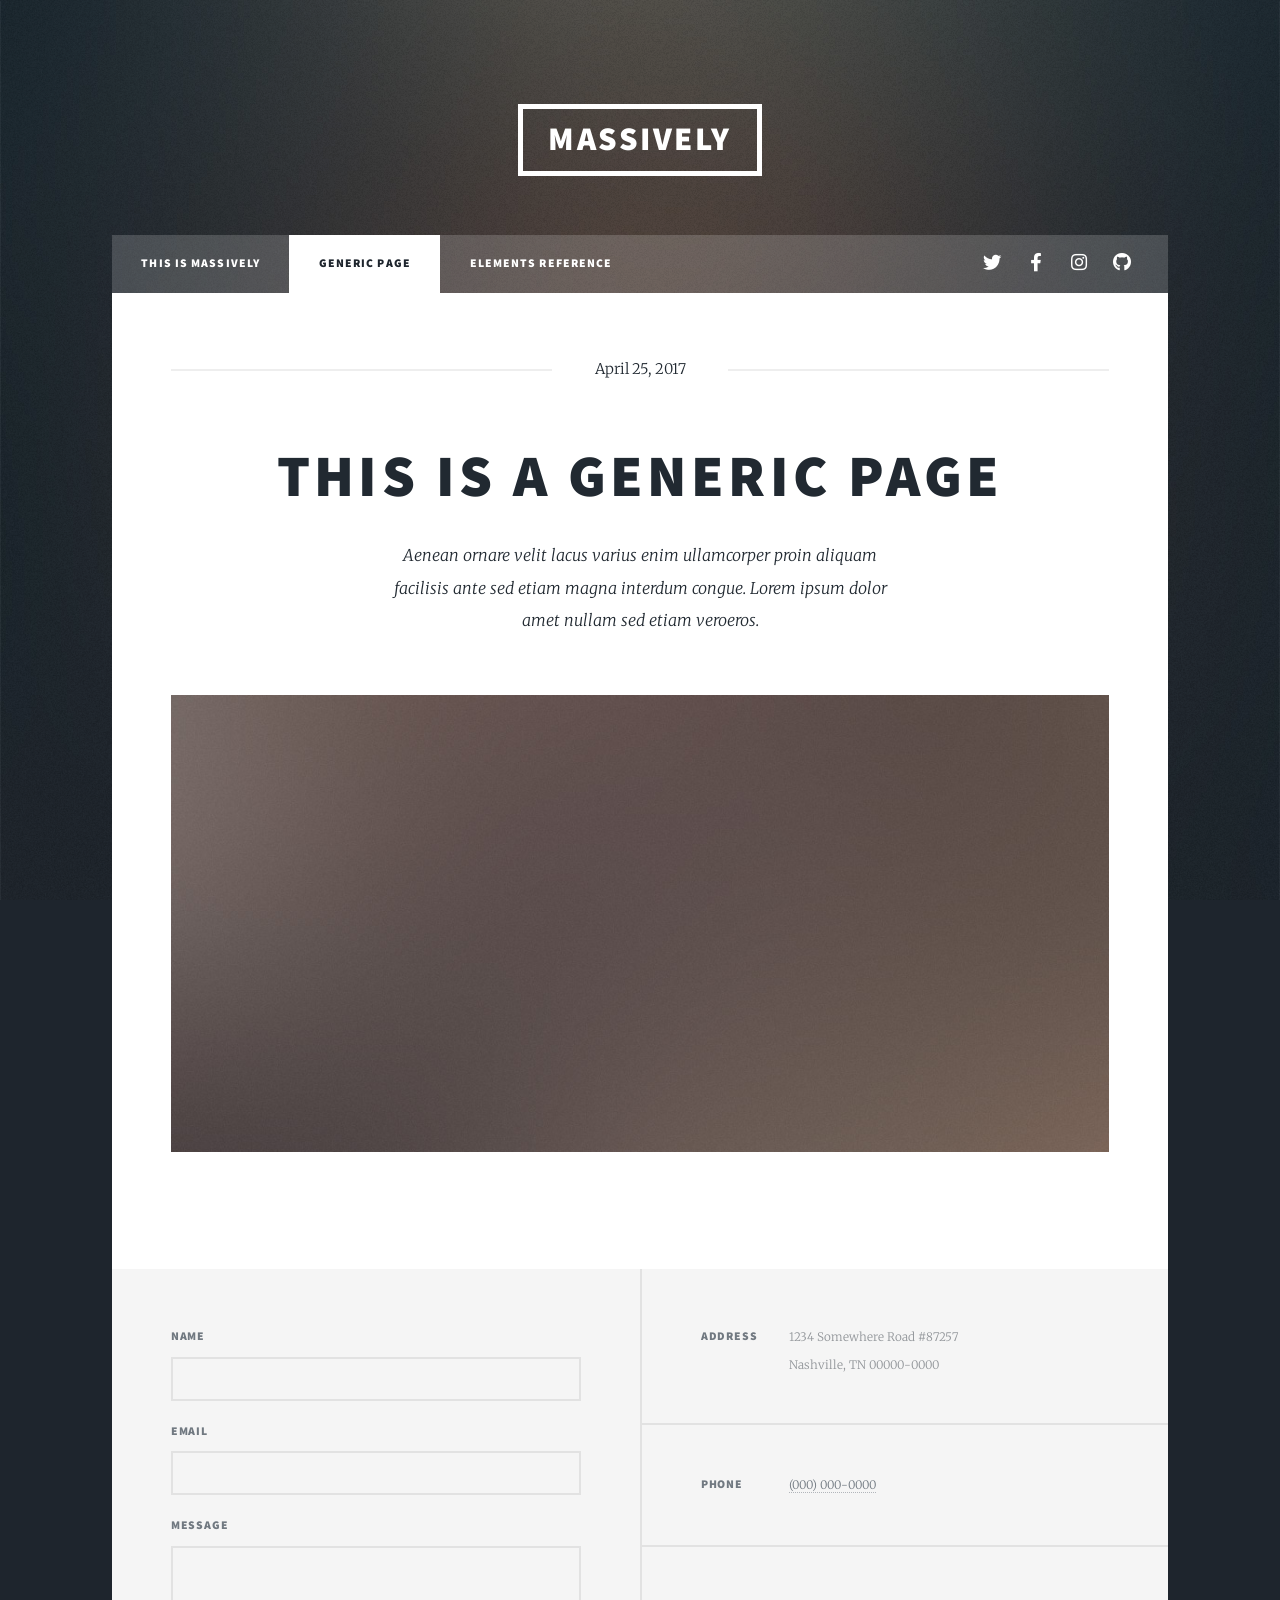
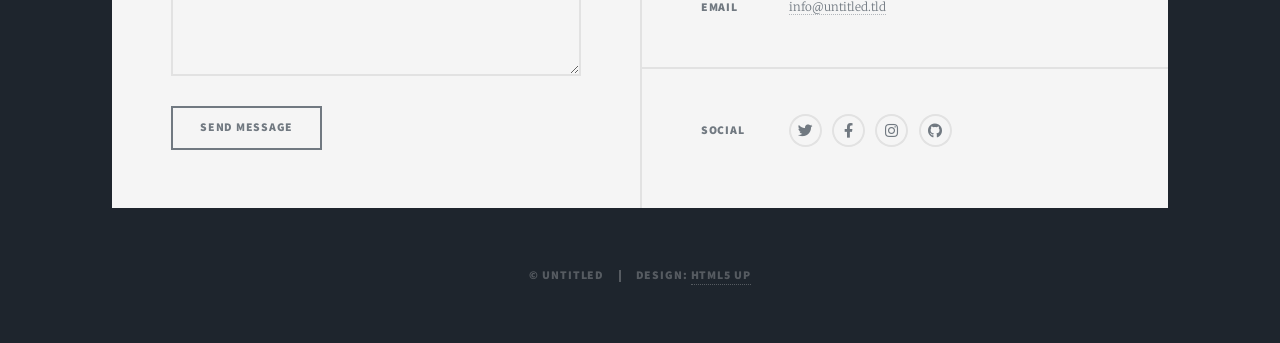
<file: generic.html>
<!DOCTYPE HTML>
<!--
	Massively by HTML5 UP
	html5up.net | @ajlkn
	Free for personal and commercial use under the CCA 3.0 license (html5up.net/license)
-->
<html>
	<head>
		<title>Generic Page - Massively by HTML5 UP</title>
		<meta charset="utf-8" />
		<meta name="viewport" content="width=device-width, initial-scale=1, user-scalable=no" />
		<link rel="stylesheet" href="assets/css/main.css" />
		<noscript><link rel="stylesheet" href="assets/css/noscript.css" /></noscript>
	</head>
	<body class="is-preload">

		<!-- Wrapper -->
			<div id="wrapper">

				<!-- Header -->
					<header id="header">
						<a href="index.html" class="logo">Massively</a>
					</header>

				<!-- Nav -->
					<nav id="nav">
						<ul class="links">
							<li><a href="index.html">This is Massively</a></li>
							<li class="active"><a href="generic.html">Generic Page</a></li>
							<li><a href="elements.html">Elements Reference</a></li>
						</ul>
						<ul class="icons">
							<li><a href="#" class="icon brands fa-twitter"><span class="label">Twitter</span></a></li>
							<li><a href="#" class="icon brands fa-facebook-f"><span class="label">Facebook</span></a></li>
							<li><a href="#" class="icon brands fa-instagram"><span class="label">Instagram</span></a></li>
							<li><a href="#" class="icon brands fa-github"><span class="label">GitHub</span></a></li>
						</ul>
					</nav>

				<!-- Main -->
					<div id="main">

						<!-- Post -->
							<section class="post">
								<header class="major">
									<span class="date">April 25, 2017</span>
									<h1>This is a Generic Page</h1>
									<p>Aenean ornare velit lacus varius enim ullamcorper proin aliquam<br />
									facilisis ante sed etiam magna interdum congue. Lorem ipsum dolor<br />
									amet nullam sed etiam veroeros.</p>
								</header>
								<div class="image main"><img src="images/pic01.jpg" alt="" /></div>
							</section>

					</div>

				<!-- Footer -->
					<footer id="footer">
						<section>
							<form method="post" action="#">
								<div class="fields">
									<div class="field">
										<label for="name">Name</label>
										<input type="text" name="name" id="name" />
									</div>
									<div class="field">
										<label for="email">Email</label>
										<input type="text" name="email" id="email" />
									</div>
									<div class="field">
										<label for="message">Message</label>
										<textarea name="message" id="message" rows="3"></textarea>
									</div>
								</div>
								<ul class="actions">
									<li><input type="submit" value="Send Message" /></li>
								</ul>
							</form>
						</section>
						<section class="split contact">
							<section class="alt">
								<h3>Address</h3>
								<p>1234 Somewhere Road #87257<br />
								Nashville, TN 00000-0000</p>
							</section>
							<section>
								<h3>Phone</h3>
								<p><a href="#">(000) 000-0000</a></p>
							</section>
							<section>
								<h3>Email</h3>
								<p><a href="#">info@untitled.tld</a></p>
							</section>
							<section>
								<h3>Social</h3>
								<ul class="icons alt">
									<li><a href="#" class="icon brands alt fa-twitter"><span class="label">Twitter</span></a></li>
									<li><a href="#" class="icon brands alt fa-facebook-f"><span class="label">Facebook</span></a></li>
									<li><a href="#" class="icon brands alt fa-instagram"><span class="label">Instagram</span></a></li>
									<li><a href="#" class="icon brands alt fa-github"><span class="label">GitHub</span></a></li>
								</ul>
							</section>
						</section>
					</footer>

				<!-- Copyright -->
					<div id="copyright">
						<ul><li>&copy; Untitled</li><li>Design: <a href="https://html5up.net">HTML5 UP</a></li></ul>
					</div>

			</div>

		<!-- Scripts -->
			<script src="assets/js/jquery.min.js"></script>
			<script src="assets/js/jquery.scrollex.min.js"></script>
			<script src="assets/js/jquery.scrolly.min.js"></script>
			<script src="assets/js/browser.min.js"></script>
			<script src="assets/js/breakpoints.min.js"></script>
			<script src="assets/js/util.js"></script>
			<script src="assets/js/main.js"></script>

	</body>
</html>
</file>
<file: assets/css/main.css>
@import url(fontawesome-all.min.css);
@import url("https://fonts.googleapis.com/css?family=Merriweather:300,700,300italic,700italic|Source+Sans+Pro:900");

/*
	Massively by HTML5 UP
	html5up.net | @ajlkn
	Free for personal and commercial use under the CCA 3.0 license (html5up.net/license)
*/

html, body, div, span, applet, object,
iframe, h1, h2, h3, h4, h5, h6, p, blockquote,
pre, a, abbr, acronym, address, big, cite,
code, del, dfn, em, img, ins, kbd, q, s, samp,
small, strike, strong, sub, sup, tt, var, b,
u, i, center, dl, dt, dd, ol, ul, li, fieldset,
form, label, legend, table, caption, tbody,
tfoot, thead, tr, th, td, article, aside,
canvas, details, embed, figure, figcaption,
footer, header, hgroup, menu, nav, output, ruby,
section, summary, time, mark, audio, video {
	margin: 0;
	padding: 0;
	border: 0;
	font-size: 100%;
	font: inherit;
	vertical-align: baseline;}

article, aside, details, figcaption, figure,
footer, header, hgroup, menu, nav, section {
	display: block;}

body {
	line-height: 1;
}

ol, ul {
	list-style: none;
}

blockquote, q {
	quotes: none;
}

	blockquote:before, blockquote:after, q:before, q:after {
		content: '';
		content: none;
	}

table {
	border-collapse: collapse;
	border-spacing: 0;
}

body {
	-webkit-text-size-adjust: none;
}

mark {
	background-color: transparent;
	color: inherit;
}

input::-moz-focus-inner {
	border: 0;
	padding: 0;
}

input, select, textarea {
	-moz-appearance: none;
	-webkit-appearance: none;
	-ms-appearance: none;
	appearance: none;
}

/* Basic */

	@-ms-viewport {
		width: device-width;
	}

	body {
		-ms-overflow-style: scrollbar;
	}

	@media screen and (max-width: 480px) {

		html, body {
			min-width: 320px;
		}

	}

	html {
		box-sizing: border-box;
	}

	*, *:before, *:after {
		box-sizing: inherit;
	}

	body {
		background-color: #1e252d;
	}

		body.is-preload *, body.is-preload *:before, body.is-preload *:after {
			-moz-animation: none !important;
			-webkit-animation: none !important;
			-ms-animation: none !important;
			animation: none !important;
			-moz-transition: none !important;
			-webkit-transition: none !important;
			-ms-transition: none !important;
			transition: none !important;
		}

/* Type */

	html {
		font-size: 16pt;
	}

		@media screen and (max-width: 1680px) {

			html {
				font-size: 12pt;
			}

		}

		@media screen and (max-width: 1280px) {

			html {
				font-size: 11pt;
			}

		}

		@media screen and (max-width: 360px) {

			html {
				font-size: 10pt;
			}

		}

	body {
		color: #212931;
	}

	body, input, select, textarea {
		font-family: "Merriweather", Georgia, serif;
		font-weight: 300;
		font-size: 1rem;
		line-height: 2.375;
	}

	a {
		-moz-transition: color 0.2s ease-in-out, background-color 0.2s ease-in-out, border-color 0.2s ease-in-out, box-shadow 0.2s ease-in-out;
		-webkit-transition: color 0.2s ease-in-out, background-color 0.2s ease-in-out, border-color 0.2s ease-in-out, box-shadow 0.2s ease-in-out;
		-ms-transition: color 0.2s ease-in-out, background-color 0.2s ease-in-out, border-color 0.2s ease-in-out, box-shadow 0.2s ease-in-out;
		transition: color 0.2s ease-in-out, background-color 0.2s ease-in-out, border-color 0.2s ease-in-out, box-shadow 0.2s ease-in-out;
		border-bottom: dotted 1px;
		text-decoration: none;
	}

		a:hover {
			border-bottom-color: transparent;
		}

	strong, b {
		font-weight: 600;
	}

	em, i {
		font-style: italic;
	}

	p {
		text-align: justify;
		margin: 0 0 2rem 0;
	}

	h1, h2, h3, h4, h5, h6 {
		font-family: "Source Sans Pro", Helvetica, sans-serif;
		font-weight: 900;
		line-height: 1.5;
		letter-spacing: 0.075em;
		text-transform: uppercase;
		margin: 0 0 1rem 0;
	}

		h1 a, h2 a, h3 a, h4 a, h5 a, h6 a {
			border-bottom: 0;
			color: inherit;
			text-decoration: none;
		}

	h1 {
		font-size: 4rem;
		line-height: 1.1;
		margin: 0 0 2rem 0;
	}

	h2 {
		font-size: 1.75rem;
		line-height: 1.3;
		margin: 0 0 1.5rem 0;
	}

	h3 {
		font-size: 1.25rem;
		margin: 0 0 1.5rem 0;
	}

	h4 {
		font-size: 1rem;
	}

	h5 {
		font-size: 0.9rem;
	}

	h6 {
		font-size: 0.8rem;
	}

	sub {
		font-size: 0.8rem;
		position: relative;
		top: 0.5rem;
	}

	sup {
		font-size: 0.8rem;
		position: relative;
		top: -0.5rem;
	}

	blockquote {
		border-left: solid 4px;
		font-style: italic;
		margin: 0 0 2rem 0;
		padding: 0.5rem 0 0.5rem 2rem;
	}

	code {
		border: solid 2px;
		font-family: "Courier New", monospace;
		font-size: 0.9rem;
		margin: 0 0.25rem;
		padding: 0.25rem 0.65rem;
	}

	pre {
		-webkit-overflow-scrolling: touch;
		font-family: "Courier New", monospace;
		font-size: 0.9rem;
		margin: 0 0 2rem 0;
	}

		pre code {
			display: block;
			line-height: 1.75;
			padding: 1rem 1.5rem;
			overflow-x: auto;
		}

	hr {
		border: 0;
		border-bottom: solid 2px;
		margin: 3rem 0;
	}

		hr.major {
			margin: 5rem 0;
		}

	.align-left {
		text-align: left;
	}

	.align-center {
		text-align: center;
	}

	.align-right {
		text-align: right;
	}

	input, select, textarea {
		color: #212931;
	}

	a {
		color: #212931;
		border-bottom-color: rgba(33, 41, 49, 0.5);
	}

		a:hover {
			border-bottom-color: transparent;
			color: #18bfef !important;
		}

	strong, b {
		color: #212931;
	}

	h1, h2, h3, h4, h5, h6 {
		color: #212931;
	}

	blockquote {
		border-left-color: #eeeeee;
	}

	code {
		background: rgba(220, 220, 220, 0.25);
		border-color: #eeeeee;
	}

	hr {
		border-bottom-color: #eeeeee;
	}

/* Row */

	.row {
		display: flex;
		flex-wrap: wrap;
		box-sizing: border-box;
		align-items: stretch;
	}

		.row > * {
			box-sizing: border-box;
		}

		.row.gtr-uniform > * > :last-child {
			margin-bottom: 0;
		}

		.row.aln-left {
			justify-content: flex-start;
		}

		.row.aln-center {
			justify-content: center;
		}

		.row.aln-right {
			justify-content: flex-end;
		}

		.row.aln-top {
			align-items: flex-start;
		}

		.row.aln-middle {
			align-items: center;
		}

		.row.aln-bottom {
			align-items: flex-end;
		}

		.row > .imp {
			order: -1;
		}

		.row > .col-1 {
			width: 8.33333%;
		}

		.row > .off-1 {
			margin-left: 8.33333%;
		}

		.row > .col-2 {
			width: 16.66667%;
		}

		.row > .off-2 {
			margin-left: 16.66667%;
		}

		.row > .col-3 {
			width: 25%;
		}

		.row > .off-3 {
			margin-left: 25%;
		}

		.row > .col-4 {
			width: 33.33333%;
		}

		.row > .off-4 {
			margin-left: 33.33333%;
		}

		.row > .col-5 {
			width: 41.66667%;
		}

		.row > .off-5 {
			margin-left: 41.66667%;
		}

		.row > .col-6 {
			width: 50%;
		}

		.row > .off-6 {
			margin-left: 50%;
		}

		.row > .col-7 {
			width: 58.33333%;
		}

		.row > .off-7 {
			margin-left: 58.33333%;
		}

		.row > .col-8 {
			width: 66.66667%;
		}

		.row > .off-8 {
			margin-left: 66.66667%;
		}

		.row > .col-9 {
			width: 75%;
		}

		.row > .off-9 {
			margin-left: 75%;
		}

		.row > .col-10 {
			width: 83.33333%;
		}

		.row > .off-10 {
			margin-left: 83.33333%;
		}

		.row > .col-11 {
			width: 91.66667%;
		}

		.row > .off-11 {
			margin-left: 91.66667%;
		}

		.row > .col-12 {
			width: 100%;
		}

		.row > .off-12 {
			margin-left: 100%;
		}

		.row.gtr-0 {
			margin-top: 0;
			margin-left: 0rem;
		}

			.row.gtr-0 > * {
				padding: 0 0 0 0rem;
			}

			.row.gtr-0.gtr-uniform {
				margin-top: 0rem;
			}

				.row.gtr-0.gtr-uniform > * {
					padding-top: 0rem;
				}

		.row.gtr-25 {
			margin-top: 0;
			margin-left: -0.375rem;
		}

			.row.gtr-25 > * {
				padding: 0 0 0 0.375rem;
			}

			.row.gtr-25.gtr-uniform {
				margin-top: -0.375rem;
			}

				.row.gtr-25.gtr-uniform > * {
					padding-top: 0.375rem;
				}

		.row.gtr-50 {
			margin-top: 0;
			margin-left: -0.75rem;
		}

			.row.gtr-50 > * {
				padding: 0 0 0 0.75rem;
			}

			.row.gtr-50.gtr-uniform {
				margin-top: -0.75rem;
			}

				.row.gtr-50.gtr-uniform > * {
					padding-top: 0.75rem;
				}

		.row {
			margin-top: 0;
			margin-left: -1.5rem;
		}

			.row > * {
				padding: 0 0 0 1.5rem;
			}

			.row.gtr-uniform {
				margin-top: -1.5rem;
			}

				.row.gtr-uniform > * {
					padding-top: 1.5rem;
				}

		.row.gtr-150 {
			margin-top: 0;
			margin-left: -2.25rem;
		}

			.row.gtr-150 > * {
				padding: 0 0 0 2.25rem;
			}

			.row.gtr-150.gtr-uniform {
				margin-top: -2.25rem;
			}

				.row.gtr-150.gtr-uniform > * {
					padding-top: 2.25rem;
				}

		.row.gtr-200 {
			margin-top: 0;
			margin-left: -3rem;
		}

			.row.gtr-200 > * {
				padding: 0 0 0 3rem;
			}

			.row.gtr-200.gtr-uniform {
				margin-top: -3rem;
			}

				.row.gtr-200.gtr-uniform > * {
					padding-top: 3rem;
				}

		@media screen and (max-width: 1680px) {

			.row {
				display: flex;
				flex-wrap: wrap;
				box-sizing: border-box;
				align-items: stretch;
			}

				.row > * {
					box-sizing: border-box;
				}

				.row.gtr-uniform > * > :last-child {
					margin-bottom: 0;
				}

				.row.aln-left {
					justify-content: flex-start;
				}

				.row.aln-center {
					justify-content: center;
				}

				.row.aln-right {
					justify-content: flex-end;
				}

				.row.aln-top {
					align-items: flex-start;
				}

				.row.aln-middle {
					align-items: center;
				}

				.row.aln-bottom {
					align-items: flex-end;
				}

				.row > .imp-xlarge {
					order: -1;
				}

				.row > .col-1-xlarge {
					width: 8.33333%;
				}

				.row > .off-1-xlarge {
					margin-left: 8.33333%;
				}

				.row > .col-2-xlarge {
					width: 16.66667%;
				}

				.row > .off-2-xlarge {
					margin-left: 16.66667%;
				}

				.row > .col-3-xlarge {
					width: 25%;
				}

				.row > .off-3-xlarge {
					margin-left: 25%;
				}

				.row > .col-4-xlarge {
					width: 33.33333%;
				}

				.row > .off-4-xlarge {
					margin-left: 33.33333%;
				}

				.row > .col-5-xlarge {
					width: 41.66667%;
				}

				.row > .off-5-xlarge {
					margin-left: 41.66667%;
				}

				.row > .col-6-xlarge {
					width: 50%;
				}

				.row > .off-6-xlarge {
					margin-left: 50%;
				}

				.row > .col-7-xlarge {
					width: 58.33333%;
				}

				.row > .off-7-xlarge {
					margin-left: 58.33333%;
				}

				.row > .col-8-xlarge {
					width: 66.66667%;
				}

				.row > .off-8-xlarge {
					margin-left: 66.66667%;
				}

				.row > .col-9-xlarge {
					width: 75%;
				}

				.row > .off-9-xlarge {
					margin-left: 75%;
				}

				.row > .col-10-xlarge {
					width: 83.33333%;
				}

				.row > .off-10-xlarge {
					margin-left: 83.33333%;
				}

				.row > .col-11-xlarge {
					width: 91.66667%;
				}

				.row > .off-11-xlarge {
					margin-left: 91.66667%;
				}

				.row > .col-12-xlarge {
					width: 100%;
				}

				.row > .off-12-xlarge {
					margin-left: 100%;
				}

				.row.gtr-0 {
					margin-top: 0;
					margin-left: 0rem;
				}

					.row.gtr-0 > * {
						padding: 0 0 0 0rem;
					}

					.row.gtr-0.gtr-uniform {
						margin-top: 0rem;
					}

						.row.gtr-0.gtr-uniform > * {
							padding-top: 0rem;
						}

				.row.gtr-25 {
					margin-top: 0;
					margin-left: -0.375rem;
				}

					.row.gtr-25 > * {
						padding: 0 0 0 0.375rem;
					}

					.row.gtr-25.gtr-uniform {
						margin-top: -0.375rem;
					}

						.row.gtr-25.gtr-uniform > * {
							padding-top: 0.375rem;
						}

				.row.gtr-50 {
					margin-top: 0;
					margin-left: -0.75rem;
				}

					.row.gtr-50 > * {
						padding: 0 0 0 0.75rem;
					}

					.row.gtr-50.gtr-uniform {
						margin-top: -0.75rem;
					}

						.row.gtr-50.gtr-uniform > * {
							padding-top: 0.75rem;
						}

				.row {
					margin-top: 0;
					margin-left: -1.5rem;
				}

					.row > * {
						padding: 0 0 0 1.5rem;
					}

					.row.gtr-uniform {
						margin-top: -1.5rem;
					}

						.row.gtr-uniform > * {
							padding-top: 1.5rem;
						}

				.row.gtr-150 {
					margin-top: 0;
					margin-left: -2.25rem;
				}

					.row.gtr-150 > * {
						padding: 0 0 0 2.25rem;
					}

					.row.gtr-150.gtr-uniform {
						margin-top: -2.25rem;
					}

						.row.gtr-150.gtr-uniform > * {
							padding-top: 2.25rem;
						}

				.row.gtr-200 {
					margin-top: 0;
					margin-left: -3rem;
				}

					.row.gtr-200 > * {
						padding: 0 0 0 3rem;
					}

					.row.gtr-200.gtr-uniform {
						margin-top: -3rem;
					}

						.row.gtr-200.gtr-uniform > * {
							padding-top: 3rem;
						}

		}

		@media screen and (max-width: 1280px) {

			.row {
				display: flex;
				flex-wrap: wrap;
				box-sizing: border-box;
				align-items: stretch;
			}

				.row > * {
					box-sizing: border-box;
				}

				.row.gtr-uniform > * > :last-child {
					margin-bottom: 0;
				}

				.row.aln-left {
					justify-content: flex-start;
				}

				.row.aln-center {
					justify-content: center;
				}

				.row.aln-right {
					justify-content: flex-end;
				}

				.row.aln-top {
					align-items: flex-start;
				}

				.row.aln-middle {
					align-items: center;
				}

				.row.aln-bottom {
					align-items: flex-end;
				}

				.row > .imp-large {
					order: -1;
				}

				.row > .col-1-large {
					width: 8.33333%;
				}

				.row > .off-1-large {
					margin-left: 8.33333%;
				}

				.row > .col-2-large {
					width: 16.66667%;
				}

				.row > .off-2-large {
					margin-left: 16.66667%;
				}

				.row > .col-3-large {
					width: 25%;
				}

				.row > .off-3-large {
					margin-left: 25%;
				}

				.row > .col-4-large {
					width: 33.33333%;
				}

				.row > .off-4-large {
					margin-left: 33.33333%;
				}

				.row > .col-5-large {
					width: 41.66667%;
				}

				.row > .off-5-large {
					margin-left: 41.66667%;
				}

				.row > .col-6-large {
					width: 50%;
				}

				.row > .off-6-large {
					margin-left: 50%;
				}

				.row > .col-7-large {
					width: 58.33333%;
				}

				.row > .off-7-large {
					margin-left: 58.33333%;
				}

				.row > .col-8-large {
					width: 66.66667%;
				}

				.row > .off-8-large {
					margin-left: 66.66667%;
				}

				.row > .col-9-large {
					width: 75%;
				}

				.row > .off-9-large {
					margin-left: 75%;
				}

				.row > .col-10-large {
					width: 83.33333%;
				}

				.row > .off-10-large {
					margin-left: 83.33333%;
				}

				.row > .col-11-large {
					width: 91.66667%;
				}

				.row > .off-11-large {
					margin-left: 91.66667%;
				}

				.row > .col-12-large {
					width: 100%;
				}

				.row > .off-12-large {
					margin-left: 100%;
				}

				.row.gtr-0 {
					margin-top: 0;
					margin-left: 0rem;
				}

					.row.gtr-0 > * {
						padding: 0 0 0 0rem;
					}

					.row.gtr-0.gtr-uniform {
						margin-top: 0rem;
					}

						.row.gtr-0.gtr-uniform > * {
							padding-top: 0rem;
						}

				.row.gtr-25 {
					margin-top: 0;
					margin-left: -0.375rem;
				}

					.row.gtr-25 > * {
						padding: 0 0 0 0.375rem;
					}

					.row.gtr-25.gtr-uniform {
						margin-top: -0.375rem;
					}

						.row.gtr-25.gtr-uniform > * {
							padding-top: 0.375rem;
						}

				.row.gtr-50 {
					margin-top: 0;
					margin-left: -0.75rem;
				}

					.row.gtr-50 > * {
						padding: 0 0 0 0.75rem;
					}

					.row.gtr-50.gtr-uniform {
						margin-top: -0.75rem;
					}

						.row.gtr-50.gtr-uniform > * {
							padding-top: 0.75rem;
						}

				.row {
					margin-top: 0;
					margin-left: -1.5rem;
				}

					.row > * {
						padding: 0 0 0 1.5rem;
					}

					.row.gtr-uniform {
						margin-top: -1.5rem;
					}

						.row.gtr-uniform > * {
							padding-top: 1.5rem;
						}

				.row.gtr-150 {
					margin-top: 0;
					margin-left: -2.25rem;
				}

					.row.gtr-150 > * {
						padding: 0 0 0 2.25rem;
					}

					.row.gtr-150.gtr-uniform {
						margin-top: -2.25rem;
					}

						.row.gtr-150.gtr-uniform > * {
							padding-top: 2.25rem;
						}

				.row.gtr-200 {
					margin-top: 0;
					margin-left: -3rem;
				}

					.row.gtr-200 > * {
						padding: 0 0 0 3rem;
					}

					.row.gtr-200.gtr-uniform {
						margin-top: -3rem;
					}

						.row.gtr-200.gtr-uniform > * {
							padding-top: 3rem;
						}

		}

		@media screen and (max-width: 980px) {

			.row {
				display: flex;
				flex-wrap: wrap;
				box-sizing: border-box;
				align-items: stretch;
			}

				.row > * {
					box-sizing: border-box;
				}

				.row.gtr-uniform > * > :last-child {
					margin-bottom: 0;
				}

				.row.aln-left {
					justify-content: flex-start;
				}

				.row.aln-center {
					justify-content: center;
				}

				.row.aln-right {
					justify-content: flex-end;
				}

				.row.aln-top {
					align-items: flex-start;
				}

				.row.aln-middle {
					align-items: center;
				}

				.row.aln-bottom {
					align-items: flex-end;
				}

				.row > .imp-medium {
					order: -1;
				}

				.row > .col-1-medium {
					width: 8.33333%;
				}

				.row > .off-1-medium {
					margin-left: 8.33333%;
				}

				.row > .col-2-medium {
					width: 16.66667%;
				}

				.row > .off-2-medium {
					margin-left: 16.66667%;
				}

				.row > .col-3-medium {
					width: 25%;
				}

				.row > .off-3-medium {
					margin-left: 25%;
				}

				.row > .col-4-medium {
					width: 33.33333%;
				}

				.row > .off-4-medium {
					margin-left: 33.33333%;
				}

				.row > .col-5-medium {
					width: 41.66667%;
				}

				.row > .off-5-medium {
					margin-left: 41.66667%;
				}

				.row > .col-6-medium {
					width: 50%;
				}

				.row > .off-6-medium {
					margin-left: 50%;
				}

				.row > .col-7-medium {
					width: 58.33333%;
				}

				.row > .off-7-medium {
					margin-left: 58.33333%;
				}

				.row > .col-8-medium {
					width: 66.66667%;
				}

				.row > .off-8-medium {
					margin-left: 66.66667%;
				}

				.row > .col-9-medium {
					width: 75%;
				}

				.row > .off-9-medium {
					margin-left: 75%;
				}

				.row > .col-10-medium {
					width: 83.33333%;
				}

				.row > .off-10-medium {
					margin-left: 83.33333%;
				}

				.row > .col-11-medium {
					width: 91.66667%;
				}

				.row > .off-11-medium {
					margin-left: 91.66667%;
				}

				.row > .col-12-medium {
					width: 100%;
				}

				.row > .off-12-medium {
					margin-left: 100%;
				}

				.row.gtr-0 {
					margin-top: 0;
					margin-left: 0rem;
				}

					.row.gtr-0 > * {
						padding: 0 0 0 0rem;
					}

					.row.gtr-0.gtr-uniform {
						margin-top: 0rem;
					}

						.row.gtr-0.gtr-uniform > * {
							padding-top: 0rem;
						}

				.row.gtr-25 {
					margin-top: 0;
					margin-left: -0.375rem;
				}

					.row.gtr-25 > * {
						padding: 0 0 0 0.375rem;
					}

					.row.gtr-25.gtr-uniform {
						margin-top: -0.375rem;
					}

						.row.gtr-25.gtr-uniform > * {
							padding-top: 0.375rem;
						}

				.row.gtr-50 {
					margin-top: 0;
					margin-left: -0.75rem;
				}

					.row.gtr-50 > * {
						padding: 0 0 0 0.75rem;
					}

					.row.gtr-50.gtr-uniform {
						margin-top: -0.75rem;
					}

						.row.gtr-50.gtr-uniform > * {
							padding-top: 0.75rem;
						}

				.row {
					margin-top: 0;
					margin-left: -1.5rem;
				}

					.row > * {
						padding: 0 0 0 1.5rem;
					}

					.row.gtr-uniform {
						margin-top: -1.5rem;
					}

						.row.gtr-uniform > * {
							padding-top: 1.5rem;
						}

				.row.gtr-150 {
					margin-top: 0;
					margin-left: -2.25rem;
				}

					.row.gtr-150 > * {
						padding: 0 0 0 2.25rem;
					}

					.row.gtr-150.gtr-uniform {
						margin-top: -2.25rem;
					}

						.row.gtr-150.gtr-uniform > * {
							padding-top: 2.25rem;
						}

				.row.gtr-200 {
					margin-top: 0;
					margin-left: -3rem;
				}

					.row.gtr-200 > * {
						padding: 0 0 0 3rem;
					}

					.row.gtr-200.gtr-uniform {
						margin-top: -3rem;
					}

						.row.gtr-200.gtr-uniform > * {
							padding-top: 3rem;
						}

		}

		@media screen and (max-width: 736px) {

			.row {
				display: flex;
				flex-wrap: wrap;
				box-sizing: border-box;
				align-items: stretch;
			}

				.row > * {
					box-sizing: border-box;
				}

				.row.gtr-uniform > * > :last-child {
					margin-bottom: 0;
				}

				.row.aln-left {
					justify-content: flex-start;
				}

				.row.aln-center {
					justify-content: center;
				}

				.row.aln-right {
					justify-content: flex-end;
				}

				.row.aln-top {
					align-items: flex-start;
				}

				.row.aln-middle {
					align-items: center;
				}

				.row.aln-bottom {
					align-items: flex-end;
				}

				.row > .imp-small {
					order: -1;
				}

				.row > .col-1-small {
					width: 8.33333%;
				}

				.row > .off-1-small {
					margin-left: 8.33333%;
				}

				.row > .col-2-small {
					width: 16.66667%;
				}

				.row > .off-2-small {
					margin-left: 16.66667%;
				}

				.row > .col-3-small {
					width: 25%;
				}

				.row > .off-3-small {
					margin-left: 25%;
				}

				.row > .col-4-small {
					width: 33.33333%;
				}

				.row > .off-4-small {
					margin-left: 33.33333%;
				}

				.row > .col-5-small {
					width: 41.66667%;
				}

				.row > .off-5-small {
					margin-left: 41.66667%;
				}

				.row > .col-6-small {
					width: 50%;
				}

				.row > .off-6-small {
					margin-left: 50%;
				}

				.row > .col-7-small {
					width: 58.33333%;
				}

				.row > .off-7-small {
					margin-left: 58.33333%;
				}

				.row > .col-8-small {
					width: 66.66667%;
				}

				.row > .off-8-small {
					margin-left: 66.66667%;
				}

				.row > .col-9-small {
					width: 75%;
				}

				.row > .off-9-small {
					margin-left: 75%;
				}

				.row > .col-10-small {
					width: 83.33333%;
				}

				.row > .off-10-small {
					margin-left: 83.33333%;
				}

				.row > .col-11-small {
					width: 91.66667%;
				}

				.row > .off-11-small {
					margin-left: 91.66667%;
				}

				.row > .col-12-small {
					width: 100%;
				}

				.row > .off-12-small {
					margin-left: 100%;
				}

				.row.gtr-0 {
					margin-top: 0;
					margin-left: 0rem;
				}

					.row.gtr-0 > * {
						padding: 0 0 0 0rem;
					}

					.row.gtr-0.gtr-uniform {
						margin-top: 0rem;
					}

						.row.gtr-0.gtr-uniform > * {
							padding-top: 0rem;
						}

				.row.gtr-25 {
					margin-top: 0;
					margin-left: -0.375rem;
				}

					.row.gtr-25 > * {
						padding: 0 0 0 0.375rem;
					}

					.row.gtr-25.gtr-uniform {
						margin-top: -0.375rem;
					}

						.row.gtr-25.gtr-uniform > * {
							padding-top: 0.375rem;
						}

				.row.gtr-50 {
					margin-top: 0;
					margin-left: -0.75rem;
				}

					.row.gtr-50 > * {
						padding: 0 0 0 0.75rem;
					}

					.row.gtr-50.gtr-uniform {
						margin-top: -0.75rem;
					}

						.row.gtr-50.gtr-uniform > * {
							padding-top: 0.75rem;
						}

				.row {
					margin-top: 0;
					margin-left: -1.5rem;
				}

					.row > * {
						padding: 0 0 0 1.5rem;
					}

					.row.gtr-uniform {
						margin-top: -1.5rem;
					}

						.row.gtr-uniform > * {
							padding-top: 1.5rem;
						}

				.row.gtr-150 {
					margin-top: 0;
					margin-left: -2.25rem;
				}

					.row.gtr-150 > * {
						padding: 0 0 0 2.25rem;
					}

					.row.gtr-150.gtr-uniform {
						margin-top: -2.25rem;
					}

						.row.gtr-150.gtr-uniform > * {
							padding-top: 2.25rem;
						}

				.row.gtr-200 {
					margin-top: 0;
					margin-left: -3rem;
				}

					.row.gtr-200 > * {
						padding: 0 0 0 3rem;
					}

					.row.gtr-200.gtr-uniform {
						margin-top: -3rem;
					}

						.row.gtr-200.gtr-uniform > * {
							padding-top: 3rem;
						}

		}

		@media screen and (max-width: 480px) {

			.row {
				display: flex;
				flex-wrap: wrap;
				box-sizing: border-box;
				align-items: stretch;
			}

				.row > * {
					box-sizing: border-box;
				}

				.row.gtr-uniform > * > :last-child {
					margin-bottom: 0;
				}

				.row.aln-left {
					justify-content: flex-start;
				}

				.row.aln-center {
					justify-content: center;
				}

				.row.aln-right {
					justify-content: flex-end;
				}

				.row.aln-top {
					align-items: flex-start;
				}

				.row.aln-middle {
					align-items: center;
				}

				.row.aln-bottom {
					align-items: flex-end;
				}

				.row > .imp-xsmall {
					order: -1;
				}

				.row > .col-1-xsmall {
					width: 8.33333%;
				}

				.row > .off-1-xsmall {
					margin-left: 8.33333%;
				}

				.row > .col-2-xsmall {
					width: 16.66667%;
				}

				.row > .off-2-xsmall {
					margin-left: 16.66667%;
				}

				.row > .col-3-xsmall {
					width: 25%;
				}

				.row > .off-3-xsmall {
					margin-left: 25%;
				}

				.row > .col-4-xsmall {
					width: 33.33333%;
				}

				.row > .off-4-xsmall {
					margin-left: 33.33333%;
				}

				.row > .col-5-xsmall {
					width: 41.66667%;
				}

				.row > .off-5-xsmall {
					margin-left: 41.66667%;
				}

				.row > .col-6-xsmall {
					width: 50%;
				}

				.row > .off-6-xsmall {
					margin-left: 50%;
				}

				.row > .col-7-xsmall {
					width: 58.33333%;
				}

				.row > .off-7-xsmall {
					margin-left: 58.33333%;
				}

				.row > .col-8-xsmall {
					width: 66.66667%;
				}

				.row > .off-8-xsmall {
					margin-left: 66.66667%;
				}

				.row > .col-9-xsmall {
					width: 75%;
				}

				.row > .off-9-xsmall {
					margin-left: 75%;
				}

				.row > .col-10-xsmall {
					width: 83.33333%;
				}

				.row > .off-10-xsmall {
					margin-left: 83.33333%;
				}

				.row > .col-11-xsmall {
					width: 91.66667%;
				}

				.row > .off-11-xsmall {
					margin-left: 91.66667%;
				}

				.row > .col-12-xsmall {
					width: 100%;
				}

				.row > .off-12-xsmall {
					margin-left: 100%;
				}

				.row.gtr-0 {
					margin-top: 0;
					margin-left: 0rem;
				}

					.row.gtr-0 > * {
						padding: 0 0 0 0rem;
					}

					.row.gtr-0.gtr-uniform {
						margin-top: 0rem;
					}

						.row.gtr-0.gtr-uniform > * {
							padding-top: 0rem;
						}

				.row.gtr-25 {
					margin-top: 0;
					margin-left: -0.375rem;
				}

					.row.gtr-25 > * {
						padding: 0 0 0 0.375rem;
					}

					.row.gtr-25.gtr-uniform {
						margin-top: -0.375rem;
					}

						.row.gtr-25.gtr-uniform > * {
							padding-top: 0.375rem;
						}

				.row.gtr-50 {
					margin-top: 0;
					margin-left: -0.75rem;
				}

					.row.gtr-50 > * {
						padding: 0 0 0 0.75rem;
					}

					.row.gtr-50.gtr-uniform {
						margin-top: -0.75rem;
					}

						.row.gtr-50.gtr-uniform > * {
							padding-top: 0.75rem;
						}

				.row {
					margin-top: 0;
					margin-left: -1.5rem;
				}

					.row > * {
						padding: 0 0 0 1.5rem;
					}

					.row.gtr-uniform {
						margin-top: -1.5rem;
					}

						.row.gtr-uniform > * {
							padding-top: 1.5rem;
						}

				.row.gtr-150 {
					margin-top: 0;
					margin-left: -2.25rem;
				}

					.row.gtr-150 > * {
						padding: 0 0 0 2.25rem;
					}

					.row.gtr-150.gtr-uniform {
						margin-top: -2.25rem;
					}

						.row.gtr-150.gtr-uniform > * {
							padding-top: 2.25rem;
						}

				.row.gtr-200 {
					margin-top: 0;
					margin-left: -3rem;
				}

					.row.gtr-200 > * {
						padding: 0 0 0 3rem;
					}

					.row.gtr-200.gtr-uniform {
						margin-top: -3rem;
					}

						.row.gtr-200.gtr-uniform > * {
							padding-top: 3rem;
						}

		}

		@media screen and (max-width: 360px) {

			.row {
				display: flex;
				flex-wrap: wrap;
				box-sizing: border-box;
				align-items: stretch;
			}

				.row > * {
					box-sizing: border-box;
				}

				.row.gtr-uniform > * > :last-child {
					margin-bottom: 0;
				}

				.row.aln-left {
					justify-content: flex-start;
				}

				.row.aln-center {
					justify-content: center;
				}

				.row.aln-right {
					justify-content: flex-end;
				}

				.row.aln-top {
					align-items: flex-start;
				}

				.row.aln-middle {
					align-items: center;
				}

				.row.aln-bottom {
					align-items: flex-end;
				}

				.row > .imp-xxsmall {
					order: -1;
				}

				.row > .col-1-xxsmall {
					width: 8.33333%;
				}

				.row > .off-1-xxsmall {
					margin-left: 8.33333%;
				}

				.row > .col-2-xxsmall {
					width: 16.66667%;
				}

				.row > .off-2-xxsmall {
					margin-left: 16.66667%;
				}

				.row > .col-3-xxsmall {
					width: 25%;
				}

				.row > .off-3-xxsmall {
					margin-left: 25%;
				}

				.row > .col-4-xxsmall {
					width: 33.33333%;
				}

				.row > .off-4-xxsmall {
					margin-left: 33.33333%;
				}

				.row > .col-5-xxsmall {
					width: 41.66667%;
				}

				.row > .off-5-xxsmall {
					margin-left: 41.66667%;
				}

				.row > .col-6-xxsmall {
					width: 50%;
				}

				.row > .off-6-xxsmall {
					margin-left: 50%;
				}

				.row > .col-7-xxsmall {
					width: 58.33333%;
				}

				.row > .off-7-xxsmall {
					margin-left: 58.33333%;
				}

				.row > .col-8-xxsmall {
					width: 66.66667%;
				}

				.row > .off-8-xxsmall {
					margin-left: 66.66667%;
				}

				.row > .col-9-xxsmall {
					width: 75%;
				}

				.row > .off-9-xxsmall {
					margin-left: 75%;
				}

				.row > .col-10-xxsmall {
					width: 83.33333%;
				}

				.row > .off-10-xxsmall {
					margin-left: 83.33333%;
				}

				.row > .col-11-xxsmall {
					width: 91.66667%;
				}

				.row > .off-11-xxsmall {
					margin-left: 91.66667%;
				}

				.row > .col-12-xxsmall {
					width: 100%;
				}

				.row > .off-12-xxsmall {
					margin-left: 100%;
				}

				.row.gtr-0 {
					margin-top: 0;
					margin-left: 0rem;
				}

					.row.gtr-0 > * {
						padding: 0 0 0 0rem;
					}

					.row.gtr-0.gtr-uniform {
						margin-top: 0rem;
					}

						.row.gtr-0.gtr-uniform > * {
							padding-top: 0rem;
						}

				.row.gtr-25 {
					margin-top: 0;
					margin-left: -0.375rem;
				}

					.row.gtr-25 > * {
						padding: 0 0 0 0.375rem;
					}

					.row.gtr-25.gtr-uniform {
						margin-top: -0.375rem;
					}

						.row.gtr-25.gtr-uniform > * {
							padding-top: 0.375rem;
						}

				.row.gtr-50 {
					margin-top: 0;
					margin-left: -0.75rem;
				}

					.row.gtr-50 > * {
						padding: 0 0 0 0.75rem;
					}

					.row.gtr-50.gtr-uniform {
						margin-top: -0.75rem;
					}

						.row.gtr-50.gtr-uniform > * {
							padding-top: 0.75rem;
						}

				.row {
					margin-top: 0;
					margin-left: -1.5rem;
				}

					.row > * {
						padding: 0 0 0 1.5rem;
					}

					.row.gtr-uniform {
						margin-top: -1.5rem;
					}

						.row.gtr-uniform > * {
							padding-top: 1.5rem;
						}

				.row.gtr-150 {
					margin-top: 0;
					margin-left: -2.25rem;
				}

					.row.gtr-150 > * {
						padding: 0 0 0 2.25rem;
					}

					.row.gtr-150.gtr-uniform {
						margin-top: -2.25rem;
					}

						.row.gtr-150.gtr-uniform > * {
							padding-top: 2.25rem;
						}

				.row.gtr-200 {
					margin-top: 0;
					margin-left: -3rem;
				}

					.row.gtr-200 > * {
						padding: 0 0 0 3rem;
					}

					.row.gtr-200.gtr-uniform {
						margin-top: -3rem;
					}

						.row.gtr-200.gtr-uniform > * {
							padding-top: 3rem;
						}

		}

/* Box */

	.box {
		border: solid 2px;
		margin-bottom: 2rem;
		padding: 1.5rem;
	}

		.box > :last-child,
		.box > :last-child > :last-child,
		.box > :last-child > :last-child > :last-child {
			margin-bottom: 0;
		}

		.box.alt {
			border: 0;
			border-radius: 0;
			padding: 0;
		}

	.box {
		border-color: #eeeeee;
	}

/* Button */

	input[type="submit"],
	input[type="reset"],
	input[type="button"],
	button,
	.button {
		-moz-appearance: none;
		-webkit-appearance: none;
		-ms-appearance: none;
		appearance: none;
		-moz-transition: background-color 0.2s ease-in-out, box-shadow 0.2s ease-in-out, color 0.2s ease-in-out;
		-webkit-transition: background-color 0.2s ease-in-out, box-shadow 0.2s ease-in-out, color 0.2s ease-in-out;
		-ms-transition: background-color 0.2s ease-in-out, box-shadow 0.2s ease-in-out, color 0.2s ease-in-out;
		transition: background-color 0.2s ease-in-out, box-shadow 0.2s ease-in-out, color 0.2s ease-in-out;
		border: 0;
		border-radius: 0;
		cursor: pointer;
		display: inline-block;
		font-family: "Source Sans Pro", Helvetica, sans-serif;
		font-size: 0.8rem;
		font-weight: 850;
		letter-spacing: 0.065em;
		height: 3rem;
		line-height: 3rem;
		padding: 0 2rem;
		text-align: center;
		text-decoration: none;
		text-transform: uppercase;
		white-space: nowrap;
	}

		input[type="submit"].icon:before,
		input[type="reset"].icon:before,
		input[type="button"].icon:before,
		button.icon:before,
		.button.icon:before {
			margin-right: 0.4rem;
		}

		input[type="submit"].icon.solo,
		input[type="reset"].icon.solo,
		input[type="button"].icon.solo,
		button.icon.solo,
		.button.icon.solo {
			position: relative;
			width: 3.5rem;
			height: 4rem;
			line-height: 4rem;
			border-radius: 4rem;
			text-indent: 4rem;
			overflow: hidden;
			padding: 0;
			white-space: nowrap;
		}

			input[type="submit"].icon.solo:before,
			input[type="reset"].icon.solo:before,
			input[type="button"].icon.solo:before,
			button.icon.solo:before,
			.button.icon.solo:before {
				position: absolute;
				display: block;
				top: 0;
				left: 0;
				width: inherit;
				height: inherit;
				line-height: inherit;
				font-size: 1.25rem;
				margin-right: 0;
				text-align: center;
				text-indent: 0;
			}

		input[type="submit"].fit,
		input[type="reset"].fit,
		input[type="button"].fit,
		button.fit,
		.button.fit {
			width: 100%;
		}

		input[type="submit"].small,
		input[type="reset"].small,
		input[type="button"].small,
		button.small,
		.button.small {
			font-size: 0.7rem;
			height: 2.5rem;
			line-height: 2.5rem;
			padding: 0 1.5rem;
		}

		input[type="submit"].large,
		input[type="reset"].large,
		input[type="button"].large,
		button.large,
		.button.large {
			font-size: 0.9rem;
			height: 3.5rem;
			line-height: 3.5rem;
			padding: 0 2.75rem;
		}

		@media screen and (max-width: 980px) {

			input[type="submit"],
			input[type="reset"],
			input[type="button"],
			button,
			.button {
				font-size: 0.9rem;
				height: 3.25rem;
				line-height: 3.25rem;
			}

				input[type="submit"].large,
				input[type="reset"].large,
				input[type="button"].large,
				button.large,
				.button.large {
					font-size: 1rem;
					height: 3.75rem;
					line-height: 3.75rem;
				}

		}

		input[type="submit"].disabled, input[type="submit"]:disabled,
		input[type="reset"].disabled,
		input[type="reset"]:disabled,
		input[type="button"].disabled,
		input[type="button"]:disabled,
		button.disabled,
		button:disabled,
		.button.disabled,
		.button:disabled {
			pointer-events: none;
			opacity: 0.25;
		}

	input[type="submit"],
	input[type="reset"],
	input[type="button"],
	button,
	.button {
		background-color: transparent;
		box-shadow: inset 0 0 0 2px #212931;
		color: #212931 !important;
	}

		input[type="submit"]:hover,
		input[type="reset"]:hover,
		input[type="button"]:hover,
		button:hover,
		.button:hover {
			box-shadow: inset 0 0 0 2px #18bfef;
			color: #18bfef !important;
		}

		input[type="submit"].primary,
		input[type="reset"].primary,
		input[type="button"].primary,
		button.primary,
		.button.primary {
			background-color: #212931;
			box-shadow: none;
			color: #ffffff !important;
		}

			input[type="submit"].primary:hover,
			input[type="reset"].primary:hover,
			input[type="button"].primary:hover,
			button.primary:hover,
			.button.primary:hover {
				background-color: #18bfef;
			}

/* Form */

	form {
		margin: 0 0 2rem 0;
	}

		form > :last-child {
			margin-bottom: 0;
		}

		form > .fields {
			display: -moz-flex;
			display: -webkit-flex;
			display: -ms-flex;
			display: flex;
			-moz-flex-wrap: wrap;
			-webkit-flex-wrap: wrap;
			-ms-flex-wrap: wrap;
			flex-wrap: wrap;
			width: calc(100% + 3rem);
			margin: -1.5rem 0 2rem -1.5rem;
		}

			form > .fields > .field {
				-moz-flex-grow: 0;
				-webkit-flex-grow: 0;
				-ms-flex-grow: 0;
				flex-grow: 0;
				-moz-flex-shrink: 0;
				-webkit-flex-shrink: 0;
				-ms-flex-shrink: 0;
				flex-shrink: 0;
				padding: 1.5rem 0 0 1.5rem;
				width: calc(100% - 1.5rem);
			}

				form > .fields > .field.half {
					width: calc(50% - 0.75rem);
				}

				form > .fields > .field.third {
					width: calc(100%/3 - 0.5rem);
				}

				form > .fields > .field.quarter {
					width: calc(25% - 0.375rem);
				}

		@media screen and (max-width: 480px) {

			form > .fields {
				width: calc(100% + 3rem);
				margin: -1.5rem 0 2rem -1.5rem;
			}

				form > .fields > .field {
					padding: 1.5rem 0 0 1.5rem;
					width: calc(100% - 1.5rem);
				}

					form > .fields > .field.half {
						width: calc(100% - 1.5rem);
					}

					form > .fields > .field.third {
						width: calc(100% - 1.5rem);
					}

					form > .fields > .field.quarter {
						width: calc(100% - 1.5rem);
					}

		}

	label {
		display: block;
		font-family: "Source Sans Pro", Helvetica, sans-serif;
		font-weight: 900;
		line-height: 1.5;
		letter-spacing: 0.075em;
		font-size: 0.8rem;
		text-transform: uppercase;
		margin: 0 0 0.75rem 0;
	}

		@media screen and (max-width: 980px) {

			label {
				font-size: 0.9rem;
			}

		}

	input[type="text"],
	input[type="password"],
	input[type="email"],
	select,
	textarea {
		-moz-appearance: none;
		-webkit-appearance: none;
		-ms-appearance: none;
		appearance: none;
		background: transparent;
		border-radius: 0;
		border: solid 2px;
		color: inherit;
		display: block;
		outline: 0;
		padding: 0 1rem;
		text-decoration: none;
		width: 100%;
	}

		input[type="text"]:invalid,
		input[type="password"]:invalid,
		input[type="email"]:invalid,
		select:invalid,
		textarea:invalid {
			box-shadow: none;
		}

	select {
		background-size: 1.25rem;
		background-repeat: no-repeat;
		background-position: calc(100% - 1rem) center;
		height: 3rem;
		padding-right: 3rem;
		text-overflow: ellipsis;
	}

		select:focus::-ms-value {
			background-color: transparent;
		}

		select::-ms-expand {
			display: none;
		}

	input[type="text"],
	input[type="password"],
	input[type="email"],
	select {
		height: 3rem;
	}

	textarea {
		padding: 0.75rem 1rem;
	}

	input[type="checkbox"],
	input[type="radio"] {
		-moz-appearance: none;
		-webkit-appearance: none;
		-ms-appearance: none;
		appearance: none;
		display: block;
		float: left;
		margin-right: -2rem;
		opacity: 0;
		width: 1rem;
		z-index: -1;
	}

		input[type="checkbox"] + label,
		input[type="radio"] + label {
			text-decoration: none;
			cursor: pointer;
			display: inline-block;
			font-size: 1rem;
			letter-spacing: 0;
			font-family: "Merriweather", Georgia, serif;
			text-transform: none;
			font-weight: 300;
			padding-left: 2.8rem;
			padding-right: 1rem;
			position: relative;
		}

			input[type="checkbox"] + label:before,
			input[type="radio"] + label:before {
				-moz-osx-font-smoothing: grayscale;
				-webkit-font-smoothing: antialiased;
				display: inline-block;
				font-style: normal;
				font-variant: normal;
				text-rendering: auto;
				line-height: 1;
				text-transform: none !important;
				font-family: 'Font Awesome 5 Free';
				font-weight: 900;
			}

			input[type="checkbox"] + label:before,
			input[type="radio"] + label:before {
				border-radius: 0;
				border: solid 2px;
				content: '';
				display: inline-block;
				font-size: 0.8rem;
				height: 1.8rem;
				left: 0;
				line-height: 1.65rem;
				position: absolute;
				text-align: center;
				top: -0.125rem;
				width: 1.8rem;
			}

		input[type="checkbox"]:checked + label:before,
		input[type="radio"]:checked + label:before {
			content: '\f00c';
		}

	input[type="checkbox"] + label:before {
		border-radius: 0;
	}

	input[type="radio"] + label:before {
		border-radius: 100%;
	}

	::-webkit-input-placeholder {
		opacity: 1.0;
	}

	:-moz-placeholder {
		opacity: 1.0;
	}

	::-moz-placeholder {
		opacity: 1.0;
	}

	:-ms-input-placeholder {
		opacity: 1.0;
	}

	label {
		color: #212931;
	}

	input[type="text"],
	input[type="password"],
	input[type="email"],
	select,
	textarea {
		border-color: #eeeeee;
	}

		input[type="text"]:focus,
		input[type="password"]:focus,
		input[type="email"]:focus,
		select:focus,
		textarea:focus {
			border-color: #18bfef;
		}

	select {
		background-image: url("data:image/svg+xml;charset=utf8,%3Csvg xmlns='http://www.w3.org/2000/svg' width='40' height='40' preserveAspectRatio='none' viewBox='0 0 40 40'%3E%3Cpath d='M9.4,12.3l10.4,10.4l10.4-10.4c0.2-0.2,0.5-0.4,0.9-0.4c0.3,0,0.6,0.1,0.9,0.4l3.3,3.3c0.2,0.2,0.4,0.5,0.4,0.9 c0,0.4-0.1,0.6-0.4,0.9L20.7,31.9c-0.2,0.2-0.5,0.4-0.9,0.4c-0.3,0-0.6-0.1-0.9-0.4L4.3,17.3c-0.2-0.2-0.4-0.5-0.4-0.9 c0-0.4,0.1-0.6,0.4-0.9l3.3-3.3c0.2-0.2,0.5-0.4,0.9-0.4S9.1,12.1,9.4,12.3z' fill='%23eeeeee' /%3E%3C/svg%3E");
	}

		select option {
			background-color: #ffffff;
			color: #212931;
		}

	.select-wrapper:before {
		color: #eeeeee;
	}

	input[type="checkbox"] + label,
	input[type="radio"] + label {
		color: #212931;
	}

		input[type="checkbox"] + label:before,
		input[type="radio"] + label:before {
			border-color: #eeeeee;
		}

	input[type="checkbox"]:checked + label:before,
	input[type="radio"]:checked + label:before {
		background-color: #212931;
		border-color: #212931;
		color: #ffffff;
	}

	input[type="checkbox"]:focus + label:before,
	input[type="radio"]:focus + label:before {
		border-color: #18bfef;
	}

	::-webkit-input-placeholder {
		color: #909498 !important;
	}

	:-moz-placeholder {
		color: #909498 !important;
	}

	::-moz-placeholder {
		color: #909498 !important;
	}

	:-ms-input-placeholder {
		color: #909498 !important;
	}

	.formerize-placeholder {
		color: #909498 !important;
	}

/* Icon */

	.icon {
		text-decoration: none;
		border-bottom: none;
		position: relative;
	}

		.icon:before {
			-moz-osx-font-smoothing: grayscale;
			-webkit-font-smoothing: antialiased;
			display: inline-block;
			font-style: normal;
			font-variant: normal;
			text-rendering: auto;
			line-height: 1;
			text-transform: none !important;
			font-family: 'Font Awesome 5 Free';
			font-weight: 400;
		}

		.icon > .label {
			display: none;
		}

		.icon:before {
			line-height: inherit;
		}

		.icon.solid:before {
			font-weight: 900;
		}

		.icon.brands:before {
			font-family: 'Font Awesome 5 Brands';
		}

/* Image */

	.image {
		border: 0;
		display: inline-block;
		position: relative;
	}

		.image img {
			display: block;
		}

		.image.left, .image.right {
			max-width: 40%;
		}

			.image.left img, .image.right img {
				width: 100%;
			}

		.image.left {
			float: left;
			margin: 0 2rem 2rem 0;
			top: 0.75rem;
		}

		.image.right {
			float: right;
			margin: 0 0 2rem 2rem;
			top: 0.75rem;
		}

		.image.fit {
			display: block;
			margin: 2.5rem 0;
			width: 100%;
		}

			.image.fit:first-child {
				margin-top: 0;
			}

			.image.fit img {
				width: 100%;
			}

		.image.main {
			display: block;
			margin: 4rem 0;
			width: 100%;
		}

			.image.main:first-child {
				margin-top: 0;
			}

			.image.main img {
				width: 100%;
			}

		@media screen and (max-width: 736px) {

			.image.fit {
				margin: 2rem 0;
			}

			.image.main {
				margin: 2rem 0;
			}

		}

	a.image {
		overflow: hidden;
	}

		a.image img {
			-moz-transition: -moz-transform 0.2s ease-out;
			-webkit-transition: -webkit-transform 0.2s ease-out;
			-ms-transition: -ms-transform 0.2s ease-out;
			transition: transform 0.2s ease-out;
		}

		a.image:hover img {
			-moz-transform: scale(1.05);
			-webkit-transform: scale(1.05);
			-ms-transform: scale(1.05);
			transform: scale(1.05);
		}

/* Actions */

	ul.actions {
		display: -moz-flex;
		display: -webkit-flex;
		display: -ms-flex;
		display: flex;
		cursor: default;
		list-style: none;
		margin-left: -1rem;
		padding-left: 0;
	}

		ul.actions li {
			padding: 0 0 0 1rem;
			vertical-align: middle;
		}

		ul.actions.special {
			-moz-justify-content: center;
			-webkit-justify-content: center;
			-ms-justify-content: center;
			justify-content: center;
			width: 100%;
			margin-left: 0;
		}

			ul.actions.special li:first-child {
				padding-left: 0;
			}

		ul.actions.stacked {
			-moz-flex-direction: column;
			-webkit-flex-direction: column;
			-ms-flex-direction: column;
			flex-direction: column;
			margin-left: 0;
		}

			ul.actions.stacked li {
				padding: 1.3rem 0 0 0;
			}

				ul.actions.stacked li:first-child {
					padding-top: 0;
				}

		ul.actions.fit {
			width: calc(100% + 1rem);
		}

			ul.actions.fit li {
				-moz-flex-grow: 1;
				-webkit-flex-grow: 1;
				-ms-flex-grow: 1;
				flex-grow: 1;
				-moz-flex-shrink: 1;
				-webkit-flex-shrink: 1;
				-ms-flex-shrink: 1;
				flex-shrink: 1;
				width: 100%;
			}

				ul.actions.fit li > * {
					width: 100%;
				}

			ul.actions.fit.stacked {
				width: 100%;
			}

		@media screen and (max-width: 480px) {

			ul.actions:not(.fixed) {
				-moz-flex-direction: column;
				-webkit-flex-direction: column;
				-ms-flex-direction: column;
				flex-direction: column;
				margin-left: 0;
				width: 100% !important;
			}

				ul.actions:not(.fixed) li {
					-moz-flex-grow: 1;
					-webkit-flex-grow: 1;
					-ms-flex-grow: 1;
					flex-grow: 1;
					-moz-flex-shrink: 1;
					-webkit-flex-shrink: 1;
					-ms-flex-shrink: 1;
					flex-shrink: 1;
					padding: 1rem 0 0 0;
					text-align: center;
					width: 100%;
				}

					ul.actions:not(.fixed) li > * {
						width: 100%;
					}

					ul.actions:not(.fixed) li:first-child {
						padding-top: 0;
					}

					ul.actions:not(.fixed) li input[type="submit"],
					ul.actions:not(.fixed) li input[type="reset"],
					ul.actions:not(.fixed) li input[type="button"],
					ul.actions:not(.fixed) li button,
					ul.actions:not(.fixed) li .button {
						width: 100%;
					}

						ul.actions:not(.fixed) li input[type="submit"].icon:before,
						ul.actions:not(.fixed) li input[type="reset"].icon:before,
						ul.actions:not(.fixed) li input[type="button"].icon:before,
						ul.actions:not(.fixed) li button.icon:before,
						ul.actions:not(.fixed) li .button.icon:before {
							margin-left: -0.5rem;
						}

		}

/* Icons */

	ul.icons {
		cursor: default;
		list-style: none;
		padding-left: 0;
	}

		ul.icons li {
			display: inline-block;
			padding: 0 0.5rem 0 0;
			vertical-align: middle;
		}

			ul.icons li:last-child {
				padding-right: 0;
			}

			ul.icons li .icon:before {
				width: 2.25rem;
				height: 2.25rem;
				line-height: 2.25rem;
				display: inline-block;
				text-align: center;
				border-radius: 100%;
				font-size: 1.25rem;
			}

		ul.icons.alt li .icon:before {
			-moz-transition: color 0.2s ease-in-out, background-color 0.2s ease-in-out, border-color 0.2s ease-in-out, box-shadow 0.2s ease-in-out;
			-webkit-transition: color 0.2s ease-in-out, background-color 0.2s ease-in-out, border-color 0.2s ease-in-out, box-shadow 0.2s ease-in-out;
			-ms-transition: color 0.2s ease-in-out, background-color 0.2s ease-in-out, border-color 0.2s ease-in-out, box-shadow 0.2s ease-in-out;
			transition: color 0.2s ease-in-out, background-color 0.2s ease-in-out, border-color 0.2s ease-in-out, box-shadow 0.2s ease-in-out;
			font-size: 1rem;
		}

/* List */

	ol {
		list-style: decimal;
		margin: 0 0 2rem 0;
		padding-left: 1.25rem;
	}

		ol li {
			padding-left: 0.25rem;
		}

	ul {
		list-style: disc;
		margin: 0 0 2rem 0;
		padding-left: 1rem;
	}

		ul li {
			padding-left: 0.5rem;
		}

		ul.divided {
			list-style: none;
			padding-left: 0;
		}

			ul.divided li {
				border-top: solid 1px;
				padding: 0.5rem 0;
			}

				ul.divided li:first-child {
					border-top: 0;
					padding-top: 0;
				}

	dl {
		margin: 0 0 2rem 0;
	}

		dl dt {
			display: block;
			font-weight: 600;
			margin: 0 0 1rem 0;
		}

		dl dd {
			margin-left: 2rem;
		}

	ul.divided li {
		border-top-color: #eeeeee;
	}

	ul.icons li a.icon:hover:before {
		color: #18bfef;
	}

	ul.icons.alt li .icon:before {
		box-shadow: inset 0 0 0 2px #eeeeee;
	}

	ul.icons.alt li a.icon:hover:before {
		box-shadow: inset 0 0 0 2px #18bfef;
	}

/* Section/Article */

	section.special, article.special {
		text-align: center;
	}

	header {
		cursor: default;
	}

		header > .date {
			display: block;
			font-size: 0.8rem;
			height: 1;
			margin: 0 0 1rem 0;
			position: relative;
		}

		header > p {
			font-style: italic;
		}

		header > h1 + p {
			font-size: 1.1rem;
			margin-top: -0.5rem;
			line-height: 2;
		}

		header > h2 + p {
			font-size: 1rem;
			margin-top: -0.75rem;
		}

		header > h3 + p {
			font-size: 0.9rem;
			margin-top: -0.75rem;
		}

		header > h4 + p {
			font-size: 0.8rem;
			margin-top: -0.75rem;
		}

		header.major {
			margin: 0 0 4rem 0;
			text-align: center;
		}

			header.major > :last-child {
				margin-bottom: 0;
			}

			header.major > p {
				margin-top: 0;
				text-align: center;
			}

			header.major > .date {
				font-size: 1rem;
				margin: 0 0 4rem 0;
			}

				header.major > .date:before, header.major > .date:after {
					content: '';
					display: block;
					position: absolute;
					top: 50%;
					width: calc(50% - 6rem);
					border-top: solid 2px;
				}

				header.major > .date:before {
					left: 0;
				}

				header.major > .date:after {
					right: 0;
				}

		@media screen and (max-width: 980px) {

			header br {
				display: none;
			}

		}

		@media screen and (max-width: 736px) {

			header.major {
				margin: 0 0 2rem 0;
			}

		}

	header.major .date:before, header.major .date:after {
		border-top-color: #eeeeee;
	}

/* Table */

	.table-wrapper {
		-webkit-overflow-scrolling: touch;
		overflow-x: auto;
	}

	table {
		margin: 0 0 2rem 0;
		width: 100%;
	}

		table tbody tr {
			border: solid 1px;
			border-left: 0;
			border-right: 0;
		}

		table td {
			padding: 0.75rem 0.75rem;
		}

		table th {
			font-family: "Source Sans Pro", Helvetica, sans-serif;
			font-size: 0.8rem;
			font-weight: 900;
			letter-spacing: 0.075em;
			line-height: 1.5;
			padding: 0 0.75rem 0.75rem 0.75rem;
			text-align: left;
			text-transform: uppercase;
		}

			@media screen and (max-width: 980px) {

				table th {
					font-size: 0.9rem;
				}

			}

		table thead {
			border-bottom: solid 2px;
		}

		table tfoot {
			border-top: solid 2px;
		}

		table.alt {
			border-collapse: separate;
		}

			table.alt tbody tr td {
				border: solid 1px;
				border-left-width: 0;
				border-top-width: 0;
			}

				table.alt tbody tr td:first-child {
					border-left-width: 1px;
				}

			table.alt tbody tr:first-child td {
				border-top-width: 1px;
			}

			table.alt thead {
				border-bottom: 0;
			}

			table.alt tfoot {
				border-top: 0;
			}

	table tbody tr {
		border-color: #eeeeee;
	}

		table tbody tr:nth-child(2n + 1) {
			background-color: rgba(220, 220, 220, 0.25);
		}

	table th {
		color: #212931;
	}

	table thead {
		border-bottom-color: #eeeeee;
	}

	table tfoot {
		border-top-color: #eeeeee;
	}

	table.alt tbody tr td {
		border-color: #eeeeee;
	}

/* Pagination */

	.pagination {
		display: -moz-inline-flex;
		display: -webkit-inline-flex;
		display: -ms-inline-flex;
		display: inline-flex;
		-moz-user-select: none;
		-webkit-user-select: none;
		-ms-user-select: none;
		user-select: none;
		cursor: default;
		list-style: none;
		margin: 0 0 2rem 2px;
		padding: 0;
	}

		.pagination a, .pagination span {
			-moz-transition: background-color 0.2s ease-in-out, border-color 0.2s ease-in-out, box-shadow 0.2s ease-in-out, color 0.2s ease-in-out;
			-webkit-transition: background-color 0.2s ease-in-out, border-color 0.2s ease-in-out, box-shadow 0.2s ease-in-out, color 0.2s ease-in-out;
			-ms-transition: background-color 0.2s ease-in-out, border-color 0.2s ease-in-out, box-shadow 0.2s ease-in-out, color 0.2s ease-in-out;
			transition: background-color 0.2s ease-in-out, border-color 0.2s ease-in-out, box-shadow 0.2s ease-in-out, color 0.2s ease-in-out;
			border: solid 2px;
			display: inline-block;
			font-family: "Source Sans Pro", Helvetica, sans-serif;
			font-size: 0.8rem;
			font-weight: 900;
			height: 3rem;
			letter-spacing: 0.075em;
			line-height: calc(3rem - 4px);
			margin-left: -2px;
			min-width: 3rem;
			position: relative;
			text-align: center;
			text-decoration: none;
			text-transform: uppercase;
		}

		.pagination .next, .pagination .previous {
			text-decoration: none;
			padding: 0 1.75rem;
		}

			.pagination .next:before, .pagination .previous:before {
				-moz-osx-font-smoothing: grayscale;
				-webkit-font-smoothing: antialiased;
				display: inline-block;
				font-style: normal;
				font-variant: normal;
				text-rendering: auto;
				line-height: 1;
				text-transform: none !important;
				font-family: 'Font Awesome 5 Free';
				font-weight: 900;
			}

			.pagination .next:before, .pagination .previous:before {
				display: inline-block;
				color: inherit !important;
				line-height: inherit;
			}

		.pagination .previous:before {
			content: '\f104';
			margin-right: 0.9375em;
		}

		.pagination .next:before {
			content: '\f105';
			float: right;
			margin-left: 0.9375em;
		}

		@media screen and (max-width: 980px) {

			.pagination a, .pagination span {
				font-size: 0.9rem;
			}

		}

		@media screen and (max-width: 480px) {

			.pagination .page, .pagination .extra {
				display: none;
			}

		}

	.pagination a, .pagination span {
		border-color: #eeeeee;
	}

	.pagination a {
		color: #212931 !important;
	}

		.pagination a:hover {
			color: #18bfef !important;
			border-color: #18bfef;
			z-index: 1;
		}

			.pagination a:hover + a,
			.pagination a:hover + span {
				border-left-color: #18bfef;
			}

		.pagination a.active {
			background-color: #eeeeee;
		}

	.pagination span {
		color: #eeeeee;
	}

/* Wrapper */

	#wrapper {
		-moz-transition: opacity 0.5s ease;
		-webkit-transition: opacity 0.5s ease;
		-ms-transition: opacity 0.5s ease;
		transition: opacity 0.5s ease;
		position: relative;
		z-index: 1;
		overflow: hidden;
	}

		#wrapper > .bg {
			position: absolute;
			top: 0;
			left: 0;
			width: 100%;
			height: 100%;
			background-color: #212931;
			background-image: url("../../images/overlay.png"), linear-gradient(0deg, rgba(0, 0, 0, 0.1), rgba(0, 0, 0, 0.1)), url("../../images/bg.jpg");
			background-size: auto,								auto,														100% auto;
			background-position: center,								center,														top center;
			background-repeat: repeat,								no-repeat,													no-repeat;
			background-attachment: scroll,								scroll,														scroll;
			z-index: -1;
		}

			#wrapper > .bg.fixed {
				position: fixed;
				width: 100vw;
				height: 100vh;
			}

		#wrapper.fade-in:before {
			pointer-events: none;
			-moz-transition: opacity 1s ease-in-out;
			-webkit-transition: opacity 1s ease-in-out;
			-ms-transition: opacity 1s ease-in-out;
			transition: opacity 1s ease-in-out;
			-moz-transition-delay: 0.75s;
			-webkit-transition-delay: 0.75s;
			-ms-transition-delay: 0.75s;
			transition-delay: 0.75s;
			background: #1e252d;
			content: '';
			display: block;
			height: 100%;
			left: 0;
			opacity: 0;
			position: fixed;
			top: 0;
			width: 100%;
		}

		body.is-preload #wrapper.fade-in:before {
			opacity: 1;
		}

		@media screen and (orientation: portrait) {

			#wrapper > .bg {
				background-size: auto,								auto,														auto 175%;
			}

		}

/* Intro */

	#intro {
		color: #ffffff;
		padding: 8rem 4rem 6rem 4rem ;
		-moz-align-items: center;
		-webkit-align-items: center;
		-ms-align-items: center;
		align-items: center;
		display: -moz-flex;
		display: -webkit-flex;
		display: -ms-flex;
		display: flex;
		-moz-flex-direction: column;
		-webkit-flex-direction: column;
		-ms-flex-direction: column;
		flex-direction: column;
		-moz-justify-content: -moz-flex-end;
		-webkit-justify-content: -webkit-flex-end;
		-ms-justify-content: -ms-flex-end;
		justify-content: flex-end;
		-moz-transition: opacity 1s ease, -moz-transform 1s ease;
		-webkit-transition: opacity 1s ease, -webkit-transform 1s ease;
		-ms-transition: opacity 1s ease, -ms-transform 1s ease;
		transition: opacity 1s ease, transform 1s ease;
		position: relative;
		cursor: default;
		text-align: center;
		z-index: 1;
		min-height: 100vh;
	}

		#intro input, #intro select, #intro textarea {
			color: #ffffff;
		}

		#intro a {
			color: #ffffff;
			border-bottom-color: rgba(255, 255, 255, 0.5);
		}

			#intro a:hover {
				border-bottom-color: transparent;
				color: #18bfef !important;
			}

		#intro strong, #intro b {
			color: #ffffff;
		}

		#intro h1, #intro h2, #intro h3, #intro h4, #intro h5, #intro h6 {
			color: #ffffff;
		}

		#intro blockquote {
			border-left-color: #ffffff;
		}

		#intro code {
			background: rgba(255, 255, 255, 0.075);
			border-color: #ffffff;
		}

		#intro hr {
			border-bottom-color: #ffffff;
		}

		#intro input[type="submit"],
		#intro input[type="reset"],
		#intro input[type="button"],
		#intro button,
		#intro .button {
			background-color: transparent;
			box-shadow: inset 0 0 0 2px #ffffff;
			color: #ffffff !important;
		}

			#intro input[type="submit"]:hover,
			#intro input[type="reset"]:hover,
			#intro input[type="button"]:hover,
			#intro button:hover,
			#intro .button:hover {
				box-shadow: inset 0 0 0 2px #18bfef;
				color: #18bfef !important;
			}

			#intro input[type="submit"].primary,
			#intro input[type="reset"].primary,
			#intro input[type="button"].primary,
			#intro button.primary,
			#intro .button.primary {
				background-color: #ffffff;
				box-shadow: none;
				color: #1e252d !important;
			}

				#intro input[type="submit"].primary:hover,
				#intro input[type="reset"].primary:hover,
				#intro input[type="button"].primary:hover,
				#intro button.primary:hover,
				#intro .button.primary:hover {
					background-color: #18bfef;
				}

		#intro h1 {
			font-size: 5rem;
			line-height: 1;
		}

		#intro p {
			font-size: 1.25rem;
			font-style: italic;
			margin-top: -0.25rem;
			text-align: center;
		}

		#intro + #header {
			margin-top: -20rem;
		}

			#intro + #header .logo {
				-moz-transform: translateY(2rem);
				-webkit-transform: translateY(2rem);
				-ms-transform: translateY(2rem);
				transform: translateY(2rem);
				opacity: 0;
				visibility: hidden;
			}

		#intro.hidden {
			pointer-events: none;
			-moz-transform: translateY(2rem);
			-webkit-transform: translateY(2rem);
			-ms-transform: translateY(2rem);
			transform: translateY(2rem);
			-moz-transition: opacity 0.5s ease, -moz-transform 0.5s ease, visibility 0.5s;
			-webkit-transition: opacity 0.5s ease, -webkit-transform 0.5s ease, visibility 0.5s;
			-ms-transition: opacity 0.5s ease, -ms-transform 0.5s ease, visibility 0.5s;
			transition: opacity 0.5s ease, transform 0.5s ease, visibility 0.5s;
			opacity: 0;
			visibility: hidden;
		}

			#intro.hidden + #header .logo {
				-moz-transform: translateY(0);
				-webkit-transform: translateY(0);
				-ms-transform: translateY(0);
				transform: translateY(0);
				opacity: 1;
				visibility: visible;
			}

		body.is-preload #intro {
			-moz-transform: translateY(2rem);
			-webkit-transform: translateY(2rem);
			-ms-transform: translateY(2rem);
			transform: translateY(2rem);
			opacity: 0;
		}

			body.is-preload #intro:not(.hidden) + #header + #nav {
				-moz-transform: translateY(4rem);
				-webkit-transform: translateY(4rem);
				-ms-transform: translateY(4rem);
				transform: translateY(4rem);
				opacity: 0;
			}

		@media screen and (max-width: 980px) {

			#intro {
				padding: 4rem 4rem 2rem 4rem ;
				min-height: 90vh;
			}

				#intro p br {
					display: none;
				}

				#intro + #header {
					margin-top: -14rem;
				}

		}

		@media screen and (max-width: 736px) {

			#intro {
				padding: 3rem 2rem 1rem 2rem ;
				min-height: 80vh;
			}

				#intro h1 {
					font-size: 3.25rem;
					line-height: 1.1;
					margin-bottom: 1rem;
				}

				#intro p {
					font-size: 1rem;
					margin-top: 0rem;
				}

				#intro .actions {
					display: none;
				}

		}

/* Header */

	#header {
		color: #ffffff;
		-moz-align-items: center;
		-webkit-align-items: center;
		-ms-align-items: center;
		align-items: center;
		display: -moz-flex;
		display: -webkit-flex;
		display: -ms-flex;
		display: flex;
		-moz-flex-direction: column;
		-webkit-flex-direction: column;
		-ms-flex-direction: column;
		flex-direction: column;
		-moz-justify-content: -moz-flex-end;
		-webkit-justify-content: -webkit-flex-end;
		-ms-justify-content: -ms-flex-end;
		justify-content: flex-end;
		pointer-events: none;
		-moz-user-select: none;
		-webkit-user-select: none;
		-ms-user-select: none;
		user-select: none;
		height: 20rem;
		padding-bottom: 8rem;
		position: relative;
		text-align: center;
		z-index: 2;
	}

		#header input, #header select, #header textarea {
			color: #ffffff;
		}

		#header a {
			color: #ffffff;
			border-bottom-color: rgba(255, 255, 255, 0.5);
		}

			#header a:hover {
				border-bottom-color: transparent;
				color: #18bfef !important;
			}

		#header strong, #header b {
			color: #ffffff;
		}

		#header h1, #header h2, #header h3, #header h4, #header h5, #header h6 {
			color: #ffffff;
		}

		#header blockquote {
			border-left-color: #ffffff;
		}

		#header code {
			background: rgba(255, 255, 255, 0.075);
			border-color: #ffffff;
		}

		#header hr {
			border-bottom-color: #ffffff;
		}

		#header .logo {
			-moz-transition: border-color 0.2s ease-in-out, color 0.2s ease-in-out, opacity 0.5s ease, -moz-transform 0.5s ease, visibility 0.5s;
			-webkit-transition: border-color 0.2s ease-in-out, color 0.2s ease-in-out, opacity 0.5s ease, -webkit-transform 0.5s ease, visibility 0.5s;
			-ms-transition: border-color 0.2s ease-in-out, color 0.2s ease-in-out, opacity 0.5s ease, -ms-transform 0.5s ease, visibility 0.5s;
			transition: border-color 0.2s ease-in-out, color 0.2s ease-in-out, opacity 0.5s ease, transform 0.5s ease, visibility 0.5s;
			pointer-events: auto;
			border-style: solid;
			border-color: #ffffff;
			border-width: 5px !important;
			font-family: "Source Sans Pro", Helvetica, sans-serif;
			font-size: 2.25rem;
			font-weight: 900;
			letter-spacing: 0.075em;
			line-height: 1;
			padding: 1rem 1.75rem;
			text-transform: uppercase;
			visibility: visible;
		}

			#header .logo:hover {
				border-color: #18bfef !important;
				color: #18bfef !important;
			}

		@media screen and (max-width: 980px) {

			#header {
				height: 14rem;
				padding-bottom: 4rem;
			}

		}

		@media screen and (max-width: 736px) {

			#header {
				padding-bottom: 3rem;
			}

				#header .logo {
					font-size: 1.75rem;
					border-width: 3px !important;
				}

		}

/* Nav */

	#nav {
		color: #ffffff;
		display: -moz-flex;
		display: -webkit-flex;
		display: -ms-flex;
		display: flex;
		-moz-transition: -moz-transform 1s ease, opacity 1s ease;
		-webkit-transition: -webkit-transform 1s ease, opacity 1s ease;
		-ms-transition: -ms-transform 1s ease, opacity 1s ease;
		transition: transform 1s ease, opacity 1s ease;
		background: rgba(255, 255, 255, 0.175);
		height: 4rem;
		line-height: 4rem;
		margin: -4rem auto 0 auto;
		overflow: hidden;
		padding: 0 2rem 0 0;
		position: relative;
		width: calc(100% - 4rem);
		max-width: 72rem;
		z-index: 2;
	}

		#nav ul.divided li {
			border-top-color: #ffffff;
		}

		#nav ul.icons li a.icon:hover:before {
			color: #18bfef;
		}

		#nav ul.icons.alt li .icon:before {
			box-shadow: inset 0 0 0 2px #ffffff;
		}

		#nav ul.icons.alt li a.icon:hover:before {
			box-shadow: inset 0 0 0 2px #18bfef;
		}

		#nav input, #nav select, #nav textarea {
			color: #ffffff;
		}

		#nav a {
			color: #ffffff;
			border-bottom-color: rgba(255, 255, 255, 0.5);
		}

			#nav a:hover {
				border-bottom-color: transparent;
				color: #18bfef !important;
			}

		#nav strong, #nav b {
			color: #ffffff;
		}

		#nav h1, #nav h2, #nav h3, #nav h4, #nav h5, #nav h6 {
			color: #ffffff;
		}

		#nav blockquote {
			border-left-color: #ffffff;
		}

		#nav code {
			background: rgba(255, 255, 255, 0.075);
			border-color: #ffffff;
		}

		#nav hr {
			border-bottom-color: #ffffff;
		}

		#nav ul.links {
			display: -moz-flex;
			display: -webkit-flex;
			display: -ms-flex;
			display: flex;
			-moz-flex-grow: 1;
			-webkit-flex-grow: 1;
			-ms-flex-grow: 1;
			flex-grow: 1;
			-moz-flex-shrink: 1;
			-webkit-flex-shrink: 1;
			-ms-flex-shrink: 1;
			flex-shrink: 1;
			font-family: "Source Sans Pro", Helvetica, sans-serif;
			font-weight: 900;
			letter-spacing: 0.075em;
			list-style: none;
			margin-bottom: 0;
			padding-left: 0;
			text-transform: uppercase;
		}

			#nav ul.links li {
				display: block;
				padding-left: 0;
			}

				#nav ul.links li a {
					-moz-transition: background-color 0.2s ease-in-out, color 0.2s ease-in-out;
					-webkit-transition: background-color 0.2s ease-in-out, color 0.2s ease-in-out;
					-ms-transition: background-color 0.2s ease-in-out, color 0.2s ease-in-out;
					transition: background-color 0.2s ease-in-out, color 0.2s ease-in-out;
					display: block;
					font-size: 0.8rem;
					outline: none;
					padding: 0 2rem;
				}

					#nav ul.links li a:hover {
						color: inherit !important;
						background-color: rgba(255, 255, 255, 0.1);
					}

				#nav ul.links li.active {
					background-color: #ffffff;
				}

					#nav ul.links li.active a {
						color: #1e252d;
					}

						#nav ul.links li.active a:hover {
							color: #18bfef !important;
						}

		#nav ul.icons {
			-moz-flex-grow: 0;
			-webkit-flex-grow: 0;
			-ms-flex-grow: 0;
			flex-grow: 0;
			-moz-flex-shrink: 0;
			-webkit-flex-shrink: 0;
			-ms-flex-shrink: 0;
			flex-shrink: 0;
			margin-bottom: 0;
		}

		@media screen and (max-width: 980px) {

			#nav {
				display: none;
			}

		}

/* Main */

	#main {
		background-color: #ffffff;
		position: relative;
		margin: 0 auto;
		width: calc(100% - 4rem);
		max-width: 72rem;
		z-index: 2;
	}

		#main > * {
			padding: 4rem 4rem 2rem 4rem ;
			border-top: solid 2px #eeeeee;
			margin: 0;
		}

			#main > *:first-child {
				border-top: 0;
			}

		#main > footer {
			text-align: center;
		}

		#main > .post {
			padding: 8rem 8rem 6rem 8rem ;
		}

			#main > .post header.major > .date {
				margin-top: -2rem;
			}

			#main > .post header.major > h1, #main > .post header.major h2 {
				font-size: 4rem;
				line-height: 1.1;
				margin: 0 0 2rem 0;
			}

			#main > .post.featured {
				text-align: center;
			}

			@media screen and (max-width: 1280px) {

				#main > .post {
					padding: 6rem 4rem 4rem 4rem ;
				}

			}

			@media screen and (max-width: 736px) {

				#main > .post {
					padding: 4rem 2rem 2rem 2rem ;
				}

					#main > .post header.major > .date {
						margin-top: -1rem;
						margin-bottom: 2rem;
					}

					#main > .post header.major > h1, #main > .post header.major h2 {
						font-size: 2.5rem;
						line-height: 1.2;
						margin: 0 0 1.5rem 0;
					}

			}

		#main > .posts {
			display: -moz-flex;
			display: -webkit-flex;
			display: -ms-flex;
			display: flex;
			-moz-flex-wrap: wrap;
			-webkit-flex-wrap: wrap;
			-ms-flex-wrap: wrap;
			flex-wrap: wrap;
			-moz-align-items: -moz-stretch;
			-webkit-align-items: -webkit-stretch;
			-ms-align-items: -ms-stretch;
			align-items: stretch;
			text-align: center;
			width: 100%;
			padding: 0;
		}

			#main > .posts > * {
				-moz-flex-shrink: 1;
				-webkit-flex-shrink: 1;
				-ms-flex-shrink: 1;
				flex-shrink: 1;
				-moz-flex-grow: 0;
				-webkit-flex-grow: 0;
				-ms-flex-grow: 0;
				flex-grow: 0;
			}

			#main > .posts > * {
				width: 50%;
			}

			#main > .posts > * {
				padding: 4rem;
				width: 50%;
			}

			#main > .posts > article {
				border-color: #eeeeee;
				border-left-width: 2px;
				border-style: solid;
				border-top-width: 2px;
				text-align: center;
			}

				#main > .posts > article > :last-child {
					margin-bottom: 0;
				}

				#main > .posts > article:nth-child(2n - 1) {
					border-left-width: 0;
				}

				#main > .posts > article:nth-child(-n + 2) {
					border-top-width: 0;
				}

			@media screen and (max-width: 980px) {

				#main > .posts > * {
					width: 50%;
				}

				#main > .posts > * {
					padding: 2.5rem;
					width: 50%;
				}

			}

			@media screen and (max-width: 736px) {

				#main > .posts > * {
					width: 100%;
				}

				#main > .posts > * {
					padding: 2rem;
					width: 100%;
				}

				#main > .posts > article:nth-child(2n - 1) {
					border-left-width: 2px;
				}

				#main > .posts > article:nth-child(-n + 2) {
					border-top-width: 2px;
				}

				#main > .posts > article:nth-child(n) {
					border-left-width: 0;
				}

				#main > .posts > article:nth-child(-n + 1) {
					border-top-width: 0;
				}

				#main > .posts > article .image {
					max-width: 25rem;
					margin-left: auto;
					margin-right: auto;
				}

			}

		@media screen and (max-width: 736px) {

			#main > * {
				padding: 2rem 2rem 0.1rem 2rem ;
			}

		}

		@media screen and (max-width: 480px) {

			#main {
				width: 100%;
			}

		}

/* Footer */

	#footer {
		color: #717981;
		display: -moz-flex;
		display: -webkit-flex;
		display: -ms-flex;
		display: flex;
		background-color: #f5f5f5;
		color: #909498;
		cursor: default;
		position: relative;
		margin: 0 auto;
		width: calc(100% - 4rem);
		max-width: 72rem;
		z-index: 2;
	}

		#footer input, #footer select, #footer textarea {
			color: #717981;
		}

		#footer a {
			color: #717981;
			border-bottom-color: rgba(113, 121, 129, 0.5);
		}

			#footer a:hover {
				border-bottom-color: transparent;
				color: #18bfef !important;
			}

		#footer strong, #footer b {
			color: #717981;
		}

		#footer h1, #footer h2, #footer h3, #footer h4, #footer h5, #footer h6 {
			color: #717981;
		}

		#footer blockquote {
			border-left-color: #e2e2e2;
		}

		#footer code {
			background: rgba(220, 220, 220, 0.5);
			border-color: #e2e2e2;
		}

		#footer hr {
			border-bottom-color: #e2e2e2;
		}

		#footer .box {
			border-color: #e2e2e2;
		}

		#footer input[type="submit"],
		#footer input[type="reset"],
		#footer input[type="button"],
		#footer button,
		#footer .button {
			background-color: transparent;
			box-shadow: inset 0 0 0 2px #717981;
			color: #717981 !important;
		}

			#footer input[type="submit"]:hover,
			#footer input[type="reset"]:hover,
			#footer input[type="button"]:hover,
			#footer button:hover,
			#footer .button:hover {
				box-shadow: inset 0 0 0 2px #18bfef;
				color: #18bfef !important;
			}

			#footer input[type="submit"].primary,
			#footer input[type="reset"].primary,
			#footer input[type="button"].primary,
			#footer button.primary,
			#footer .button.primary {
				background-color: #717981;
				box-shadow: none;
				color: #f5f5f5 !important;
			}

				#footer input[type="submit"].primary:hover,
				#footer input[type="reset"].primary:hover,
				#footer input[type="button"].primary:hover,
				#footer button.primary:hover,
				#footer .button.primary:hover {
					background-color: #18bfef;
				}

		#footer label {
			color: #717981;
		}

		#footer input[type="text"],
		#footer input[type="password"],
		#footer input[type="email"],
		#footer select,
		#footer textarea {
			border-color: #e2e2e2;
		}

			#footer input[type="text"]:focus,
			#footer input[type="password"]:focus,
			#footer input[type="email"]:focus,
			#footer select:focus,
			#footer textarea:focus {
				border-color: #18bfef;
			}

		#footer select {
			background-image: url("data:image/svg+xml;charset=utf8,%3Csvg xmlns='http://www.w3.org/2000/svg' width='40' height='40' preserveAspectRatio='none' viewBox='0 0 40 40'%3E%3Cpath d='M9.4,12.3l10.4,10.4l10.4-10.4c0.2-0.2,0.5-0.4,0.9-0.4c0.3,0,0.6,0.1,0.9,0.4l3.3,3.3c0.2,0.2,0.4,0.5,0.4,0.9 c0,0.4-0.1,0.6-0.4,0.9L20.7,31.9c-0.2,0.2-0.5,0.4-0.9,0.4c-0.3,0-0.6-0.1-0.9-0.4L4.3,17.3c-0.2-0.2-0.4-0.5-0.4-0.9 c0-0.4,0.1-0.6,0.4-0.9l3.3-3.3c0.2-0.2,0.5-0.4,0.9-0.4S9.1,12.1,9.4,12.3z' fill='%23e2e2e2' /%3E%3C/svg%3E");
		}

			#footer select option {
				background-color: #f5f5f5;
				color: #717981;
			}

		#footer .select-wrapper:before {
			color: #e2e2e2;
		}

		#footer input[type="checkbox"] + label,
		#footer input[type="radio"] + label {
			color: #717981;
		}

			#footer input[type="checkbox"] + label:before,
			#footer input[type="radio"] + label:before {
				border-color: #e2e2e2;
			}

		#footer input[type="checkbox"]:checked + label:before,
		#footer input[type="radio"]:checked + label:before {
			background-color: #717981;
			border-color: #717981;
			color: #f5f5f5;
		}

		#footer input[type="checkbox"]:focus + label:before,
		#footer input[type="radio"]:focus + label:before {
			border-color: #18bfef;
		}

		#footer ::-webkit-input-placeholder {
			color: #b3b7bb !important;
		}

		#footer :-moz-placeholder {
			color: #b3b7bb !important;
		}

		#footer ::-moz-placeholder {
			color: #b3b7bb !important;
		}

		#footer :-ms-input-placeholder {
			color: #b3b7bb !important;
		}

		#footer .formerize-placeholder {
			color: #b3b7bb !important;
		}

		#footer ul.divided li {
			border-top-color: #e2e2e2;
		}

		#footer ul.icons li a.icon:hover:before {
			color: #18bfef;
		}

		#footer ul.icons.alt li .icon:before {
			box-shadow: inset 0 0 0 2px #e2e2e2;
		}

		#footer ul.icons.alt li a.icon:hover:before {
			box-shadow: inset 0 0 0 2px #18bfef;
		}

		#footer header.major .date:before, #footer header.major .date:after {
			border-top-color: #e2e2e2;
		}

		#footer table tbody tr {
			border-color: #e2e2e2;
		}

			#footer table tbody tr:nth-child(2n + 1) {
				background-color: rgba(220, 220, 220, 0.5);
			}

		#footer table th {
			color: #717981;
		}

		#footer table thead {
			border-bottom-color: #e2e2e2;
		}

		#footer table tfoot {
			border-top-color: #e2e2e2;
		}

		#footer table.alt tbody tr td {
			border-color: #e2e2e2;
		}

		#footer .pagination a, #footer .pagination span {
			border-color: #e2e2e2;
		}

		#footer .pagination a {
			color: #717981 !important;
		}

			#footer .pagination a:hover {
				color: #18bfef !important;
				border-color: #18bfef;
				z-index: 1;
			}

				#footer .pagination a:hover + a,
				#footer .pagination a:hover + span {
					border-left-color: #18bfef;
				}

			#footer .pagination a.active {
				background-color: #e2e2e2;
			}

		#footer .pagination span {
			color: #e2e2e2;
		}

		#footer > section {
			-moz-flex-basis: 50%;
			-webkit-flex-basis: 50%;
			-ms-flex-basis: 50%;
			flex-basis: 50%;
			-moz-flex-grow: 1;
			-webkit-flex-grow: 1;
			-ms-flex-grow: 1;
			flex-grow: 1;
			-moz-flex-shrink: 1;
			-webkit-flex-shrink: 1;
			-ms-flex-shrink: 1;
			flex-shrink: 1;
			padding: 4rem 4rem 2rem 4rem ;
			border-left: solid 2px #e2e2e2;
		}

			#footer > section:first-child {
				border-left: 0;
			}

			#footer > section.split {
				display: -moz-flex;
				display: -webkit-flex;
				display: -ms-flex;
				display: flex;
				-moz-flex-direction: column;
				-webkit-flex-direction: column;
				-ms-flex-direction: column;
				flex-direction: column;
				padding: 0;
			}

				#footer > section.split > section {
					padding: 3rem 4rem 1rem 4rem ;
					border-top: solid 2px #e2e2e2;
				}

					#footer > section.split > section:first-child {
						padding: 5rem 4rem 1rem 4rem ;
						border-top: 0;
					}

					#footer > section.split > section:last-child {
						padding: 3rem 4rem 3rem 4rem ;
					}

				#footer > section.split.contact > section {
					display: -moz-flex;
					display: -webkit-flex;
					display: -ms-flex;
					display: flex;
					-moz-align-items: center;
					-webkit-align-items: center;
					-ms-align-items: center;
					align-items: center;
					padding: 3.15rem 4rem;
				}

					#footer > section.split.contact > section > * {
						margin-bottom: 0;
					}

					#footer > section.split.contact > section > :first-child {
						-moz-flex-shrink: 0;
						-webkit-flex-shrink: 0;
						-ms-flex-shrink: 0;
						flex-shrink: 0;
						-moz-flex-grow: 0;
						-webkit-flex-grow: 0;
						-ms-flex-grow: 0;
						flex-grow: 0;
						width: 6rem;
					}

					#footer > section.split.contact > section > :last-child {
						-moz-flex-shrink: 1;
						-webkit-flex-shrink: 1;
						-ms-flex-shrink: 1;
						flex-shrink: 1;
						-moz-flex-grow: 1;
						-webkit-flex-grow: 1;
						-ms-flex-grow: 1;
						flex-grow: 1;
					}

					#footer > section.split.contact > section:first-child {
						padding: 4rem 4rem 3rem 4rem;
					}

					#footer > section.split.contact > section:last-child {
						padding: 3rem 4rem 4rem 4rem;
					}

					#footer > section.split.contact > section.alt {
						-moz-align-items: -moz-flex-start;
						-webkit-align-items: -webkit-flex-start;
						-ms-align-items: -ms-flex-start;
						align-items: flex-start;
					}

						#footer > section.split.contact > section.alt > :last-child {
							margin-top: -0.325rem;
						}

		#footer form label,
		#footer h3,
		#footer p {
			font-size: 0.8rem;
		}

		@media screen and (max-width: 980px) {

			#footer {
				display: block;
			}

				#footer > section {
					border-top: solid 2px #e2e2e2;
				}

					#footer > section:first-child {
						border-top: 0;
					}

					#footer > section.split > section {
						padding: 4rem 4rem 2rem 4rem ;
					}

						#footer > section.split > section:first-child {
							padding: 4rem 4rem 2rem 4rem ;
						}

						#footer > section.split > section:last-child {
							padding: 4rem 4rem 2rem 4rem ;
						}

					#footer > section.split.contact > section {
						padding: 4rem;
					}

						#footer > section.split.contact > section:first-child {
							padding: 4rem;
						}

						#footer > section.split.contact > section:last-child {
							padding: 4rem;
						}

				#footer form label,
				#footer h3,
				#footer p {
					font-size: 0.9rem;
				}

		}

		@media screen and (max-width: 736px) {

			#footer > section {
				padding: 2rem 2rem 0.1rem 2rem ;
			}

				#footer > section.split > section {
					padding: 2rem 2rem 0.1rem 2rem ;
				}

					#footer > section.split > section:first-child {
						padding: 2rem 2rem 0.1rem 2rem ;
					}

					#footer > section.split > section:last-child {
						padding: 2rem 2rem 0.1rem 2rem ;
					}

				#footer > section.split.contact > section {
					padding: 2rem;
				}

					#footer > section.split.contact > section:first-child {
						padding: 2rem;
					}

					#footer > section.split.contact > section:last-child {
						padding: 2rem;
					}

		}

		@media screen and (max-width: 480px) {

			#footer {
				width: 100%;
			}

		}

	#copyright {
		color: #ffffff;
		position: relative;
		color: rgba(255, 255, 255, 0.25);
		cursor: default;
		font-family: "Source Sans Pro", Helvetica, sans-serif;
		font-size: 0.8rem;
		font-weight: 900;
		letter-spacing: 0.075em;
		line-height: 1.5;
		text-align: center;
		text-transform: uppercase;
		margin: 4rem auto 8rem auto;
		width: calc(100% - 4rem);
		max-width: 72rem;
		z-index: 2;
	}

		#copyright input, #copyright select, #copyright textarea {
			color: #ffffff;
		}

		#copyright a {
			color: #ffffff;
			border-bottom-color: rgba(255, 255, 255, 0.5);
		}

			#copyright a:hover {
				border-bottom-color: transparent;
				color: #18bfef !important;
			}

		#copyright strong, #copyright b {
			color: #ffffff;
		}

		#copyright h1, #copyright h2, #copyright h3, #copyright h4, #copyright h5, #copyright h6 {
			color: #ffffff;
		}

		#copyright blockquote {
			border-left-color: #ffffff;
		}

		#copyright code {
			background: rgba(255, 255, 255, 0.075);
			border-color: #ffffff;
		}

		#copyright hr {
			border-bottom-color: #ffffff;
		}

		#copyright a {
			color: inherit;
			border-bottom-color: inherit;
		}

		#copyright ul {
			list-style: none;
			margin: 0;
			padding-left: 0;
		}

			#copyright ul li {
				border-left: solid 2px;
				display: inline-block;
				line-height: 1;
				margin-left: 1rem;
				padding-left: 1rem;
			}

				#copyright ul li:first-child {
					border-left: 0;
					margin-left: 0;
					padding-left: 0;
				}

		@media screen and (max-width: 1280px) {

			#copyright {
				margin: 4rem auto;
			}

		}

		@media screen and (max-width: 480px) {

			#copyright ul li {
				border-left: 0;
				margin: 1rem 0 0 0;
				padding-left: 0;
				display: block;
			}

				#copyright ul li:first-child {
					margin-top: 0;
				}

		}

/* Nav Panel */

	#navPanelToggle {
		text-decoration: none;
		-moz-transition: color 0.2s ease-in-out, background-color 0.2s ease-in-out, box-shadow 0.2s ease-in-out;
		-webkit-transition: color 0.2s ease-in-out, background-color 0.2s ease-in-out, box-shadow 0.2s ease-in-out;
		-ms-transition: color 0.2s ease-in-out, background-color 0.2s ease-in-out, box-shadow 0.2s ease-in-out;
		transition: color 0.2s ease-in-out, background-color 0.2s ease-in-out, box-shadow 0.2s ease-in-out;
		display: none;
		position: fixed;
		top: 0.75rem;
		right: 0.75rem;
		border: 0;
		color: #ffffff;
		font-family: "Source Sans Pro", Helvetica, sans-serif;
		font-size: 0.9rem;
		font-weight: 900;
		letter-spacing: 0.075em;
		padding: 0.375rem 1.25rem;
		text-transform: uppercase;
		z-index: 10001;
	}

		#navPanelToggle:before {
			-moz-osx-font-smoothing: grayscale;
			-webkit-font-smoothing: antialiased;
			display: inline-block;
			font-style: normal;
			font-variant: normal;
			text-rendering: auto;
			line-height: 1;
			text-transform: none !important;
			font-family: 'Font Awesome 5 Free';
			font-weight: 900;
		}

		#navPanelToggle:before {
			content: '\f0c9';
			margin-right: 0.5rem;
		}

		#navPanelToggle.alt {
			background-color: rgba(255, 255, 255, 0.875);
			box-shadow: 0 0.125rem 0.75rem 0 rgba(30, 37, 45, 0.25);
			color: #212931;
		}

			#navPanelToggle.alt:hover {
				background-color: #ffffff;
			}

		@media screen and (max-width: 980px) {

			#navPanelToggle {
				display: block;
			}

		}

		@media screen and (max-width: 736px) {

			#navPanelToggle {
				font-size: 0.8rem;
				padding: 0.25rem 1rem;
			}

		}

	#navPanel {
		-moz-transform: translateX(20rem);
		-webkit-transform: translateX(20rem);
		-ms-transform: translateX(20rem);
		transform: translateX(20rem);
		-moz-transition: -moz-transform 0.5s ease, box-shadow 0.5s ease, visibility 0.5s;
		-webkit-transition: -webkit-transform 0.5s ease, box-shadow 0.5s ease, visibility 0.5s;
		-ms-transition: -ms-transform 0.5s ease, box-shadow 0.5s ease, visibility 0.5s;
		transition: transform 0.5s ease, box-shadow 0.5s ease, visibility 0.5s;
		display: none;
		-webkit-overflow-scrolling: touch;
		background: #ffffff;
		box-shadow: none;
		color: #212931;
		height: 100%;
		max-width: 80%;
		overflow-y: auto;
		padding: 3rem 2rem;
		position: fixed;
		right: 0;
		top: 0;
		visibility: hidden;
		width: 20rem;
		z-index: 10002;
	}

		#navPanel .links {
			list-style: none;
			padding-left: 0;
		}

			#navPanel .links li {
				border-top: solid 2px #eeeeee;
			}

				#navPanel .links li a {
					border-bottom: 0;
					display: block;
					font-family: "Source Sans Pro", Helvetica, sans-serif;
					font-size: 0.9rem;
					font-size: 0.9rem;
					font-weight: 900;
					letter-spacing: 0.075em;
					padding: 0.75rem 0;
					text-transform: uppercase;
				}

				#navPanel .links li:first-child {
					border-top: 0;
				}

		#navPanel .close {
			text-decoration: none;
			-moz-transition: color 0.2s ease-in-out;
			-webkit-transition: color 0.2s ease-in-out;
			-ms-transition: color 0.2s ease-in-out;
			transition: color 0.2s ease-in-out;
			-webkit-tap-highlight-color: rgba(0, 0, 0, 0);
			border: 0;
			color: #909498;
			cursor: pointer;
			display: block;
			height: 3.25rem;
			line-height: 3.25rem;
			padding-right: 1.25rem;
			position: absolute;
			right: 0;
			text-align: right;
			top: 0;
			vertical-align: middle;
			width: 7rem;
		}

			#navPanel .close:before {
				-moz-osx-font-smoothing: grayscale;
				-webkit-font-smoothing: antialiased;
				display: inline-block;
				font-style: normal;
				font-variant: normal;
				text-rendering: auto;
				line-height: 1;
				text-transform: none !important;
				font-family: 'Font Awesome 5 Free';
				font-weight: 900;
			}

			#navPanel .close:before {
				content: '\f00d';
				font-size: 1.25rem;
			}

			#navPanel .close:hover {
				color: #212931;
			}

			@media screen and (max-width: 736px) {

				#navPanel .close {
					height: 4rem;
					line-height: 4rem;
				}

			}

		@media screen and (max-width: 980px) {

			#navPanel {
				display: block;
			}

		}

		@media screen and (max-width: 736px) {

			#navPanel {
				padding: 2.5rem 1.75rem;
			}

		}

	@media screen and (max-width: 980px) {

		body.is-navPanel-visible #wrapper {
			opacity: 0.5;
		}

		body.is-navPanel-visible #navPanel {
			-moz-transform: translateX(0);
			-webkit-transform: translateX(0);
			-ms-transform: translateX(0);
			transform: translateX(0);
			box-shadow: 0 0 1.5rem 0 rgba(0, 0, 0, 0.2);
			visibility: visible;
		}

	}
</file>
<file: assets/css/noscript.css>
@import url(font-awesome.min.css);

/*
	Massively by HTML5 UP
	html5up.net | @ajlkn
	Free for personal and commercial use under the CCA 3.0 license (html5up.net/license)
*/

/* Wrapper */

	#wrapper {
		background-color: #212931;
		background-image: url("../../images/overlay.png"), linear-gradient(0deg, rgba(0, 0, 0, 0.1), rgba(0, 0, 0, 0.1)), url("../../images/bg.jpg");
		background-size: auto,								auto,														100% auto;
		background-position: center,								center,														top center;
		background-repeat: repeat,								no-repeat,													no-repeat;
		background-attachment: fixed,								fixed,														fixed;
	}

		#wrapper.fade-in:before {
			display: none;
		}

/* Intro */

	body.is-preload #intro {
		opacity: 1;
	}

		body.is-preload #intro:not(.hidden) + #header + #nav {
			-moz-transform: none;
			-webkit-transform: none;
			-ms-transform: none;
			transform: none;
			opacity: 1;
		}
</file>
